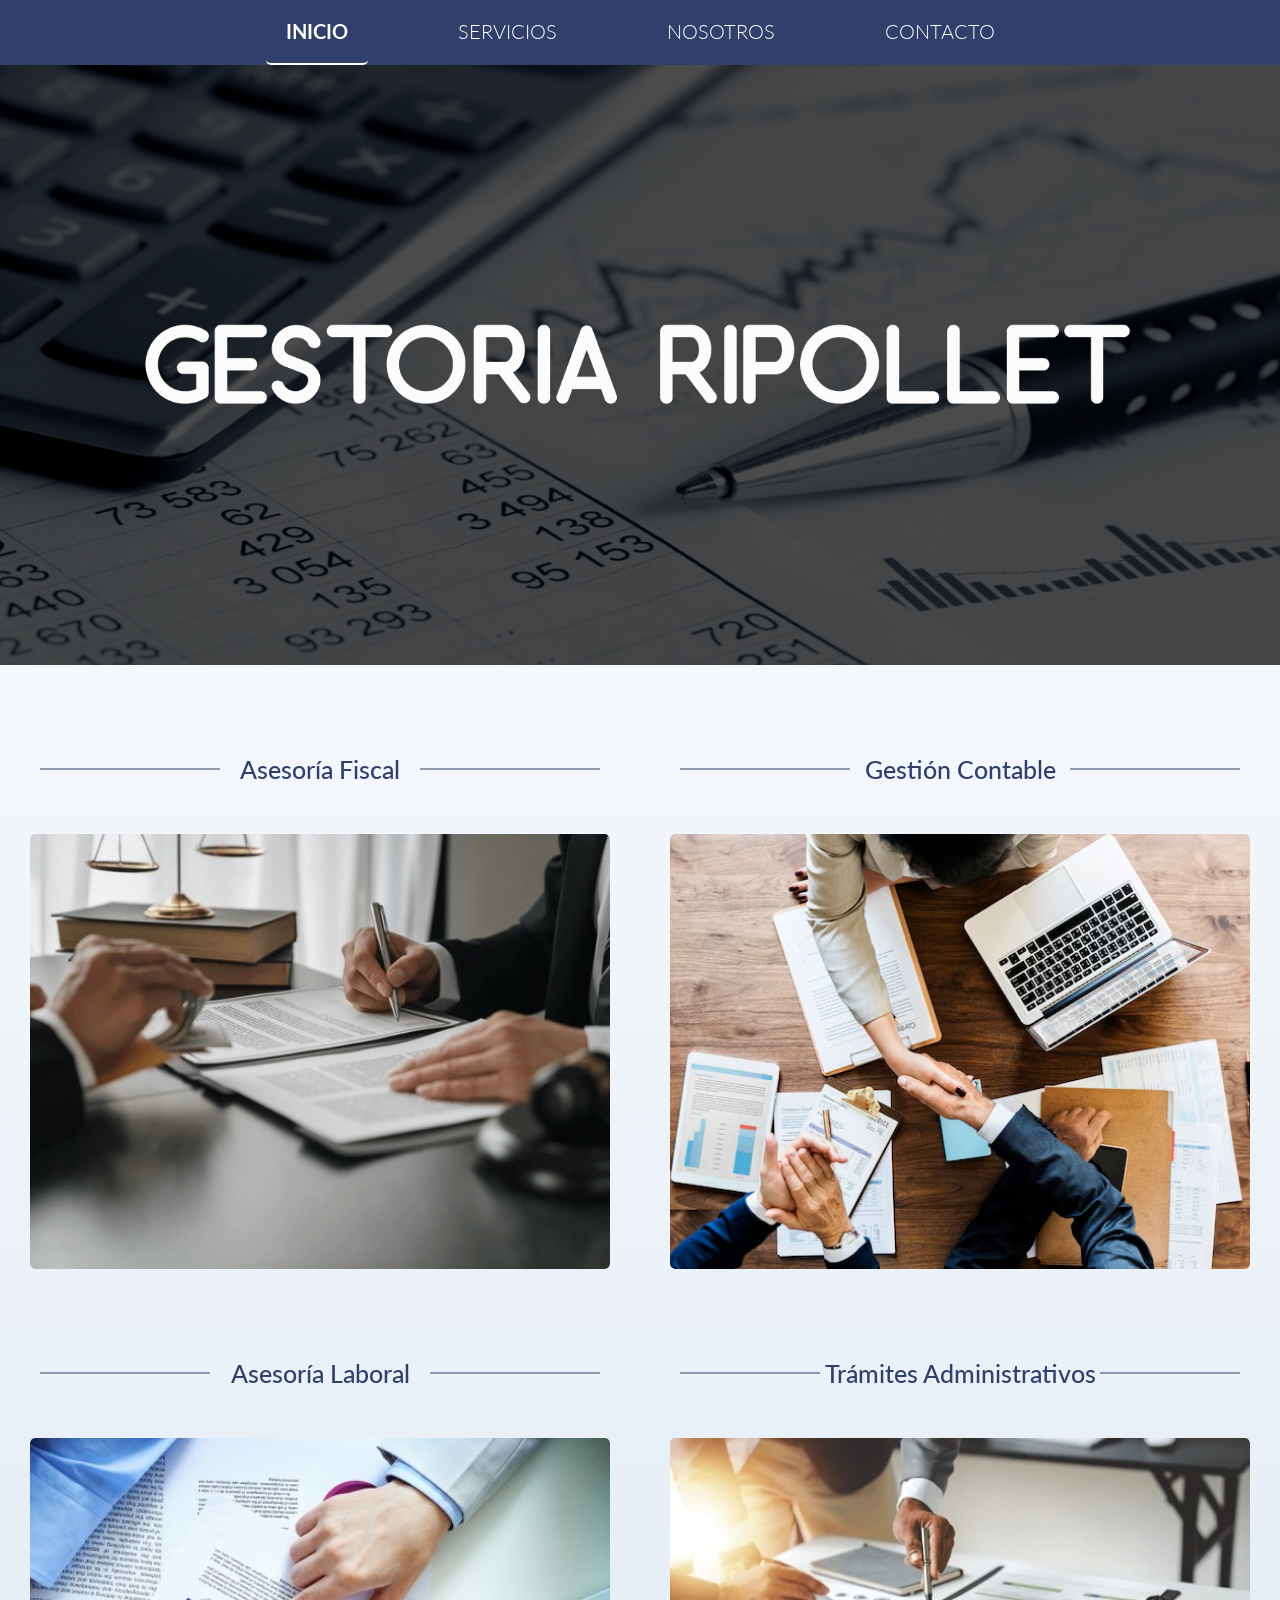
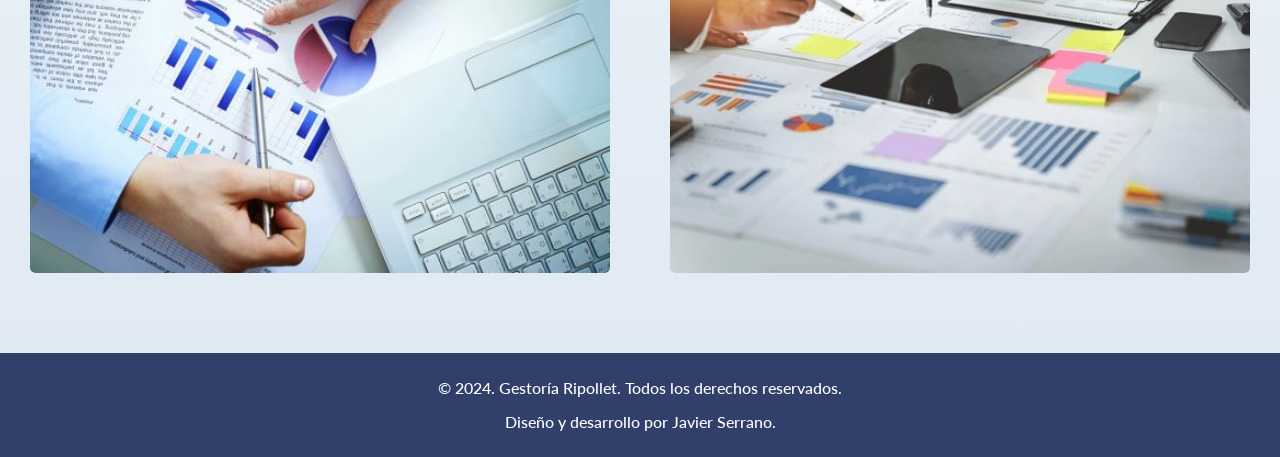
<file: index.html>
<!DOCTYPE html>
<html lang="en">
<head>
    <meta charset="UTF-8">
    <meta name="viewport" content="width=device-width, initial-scale=1.0">
    <title>Inicio</title>
    <link rel="preload" href="css/normalize.css" as="style">
    <link rel="stylesheet" href="css/normalize.css">
    <link rel="preconnect" href="https://fonts.googleapis.com">
    <link rel="preconnect" href="https://fonts.gstatic.com" crossorigin>
    <link href="https://fonts.googleapis.com/css2?family=Lato:ital,wght@0,100;0,300;0,400;0,700;0,900;1,100;1,300;1,400;1,700;1,900&display=swap" rel="stylesheet">
    <link rel="preload" href="css/styles.css" as="style">
    <link href="css/styles.css" rel="stylesheet">
</head>
<body>
    <div class="nav-bg">
        <nav class="navegacion-principal contenedor">
            <a href="index.html" class="activo">INICIO</a>
            <div class="menu-item" id="menu-item">
                <a  id="menu-toggle">SERVICIOS <span class="toggle-symbol">+</span></a>
                <ul class="submenu">
                    <li><a href="fiscal.html">Asesoría Fiscal</a></li>
                    <li><a href="contable.html">Gestión Contable</a></li>
                    <li><a href="laboral.html">Asesoría Laboral</a></li>
                    <li><a href="tramites.html">Trámites Administrativos</a></li>
                </ul>
            </div>
            <a href="nosotros.html">NOSOTROS</a>
            <a href="contacto.html">CONTACTO</a>
        </nav>
    </div>
    
    
    <section class="hero">
        <div class="contenido-hero">
            <img src="img/Gestoria2.png" alt="gestoria">
           
            
        </div> <!-- .contenido-hero --> 
    </section>
 
    <main class="contenedor-servicios">
        
           
        
            <section class="servicio">
                <h3>Asesoría Fiscal</h3>
                <a href="fiscal.html">
                    <div class="servicio__imagen">
                        <img src="img/contable.jpg" alt="imagen 1">
                        <div class="overlay">Ofrecemos asesoría en materia fiscal para que cumplas con tus obligaciones tributarias
                            de manera
                            eficiente.</div>
                    </div>
                </a>
            </section>
        </a>

        
            <section class="servicio">
                <h3 class="ancho2">Gestión Contable</h3>
                <a href="contable.html">
                    <div class="servicio__imagen">
                        <img src="img/fiscal.jpg" alt="imagen 2">
                        <div class="overlay">Gestionamos tu contabilidad para que puedas centrarte en hacer crecer tu negocio.</div>
                    </div> 
                </a>
            </section>
        </a>
        
            <section class="servicio">
                <h3 class="ancho3">Asesoría Laboral</h3>
                <a href="laboral.html">
                    <div class="servicio__imagen">
                        <img src="img/laboral.jpg" alt="imagen 3">
                        <div class="overlay">Te asesoramos en todo lo relacionado con la gestión de recursos humanos y cumplimiento de normativas
                        laborales.</div>
                    </div>
                </a>
       
            </section>
        </a>
            <section class="servicio">
                <h3 class="ancho4">Trámites Administrativos</h3>
                <a href="tramites.html">
                    <div class="servicio__imagen">
                        <img src="img/administrativo.jpg" alt="imagen 4">
                        <div class="overlay">Nos encargamos de tus trámites administrativos para que tú no tengas que preocuparte por nada.</div>
                    </div>
                </a>
                
            </section>
     
    </main>
    
    <footer class="footer">
        <p>&copy; 2024. Gestoría Ripollet. Todos los derechos reservados.</p>
        <p>Diseño y desarrollo por Javier Serrano.</p>
    </footer>

<script src="js/script.js"></script>

</body>
</html>
</file>
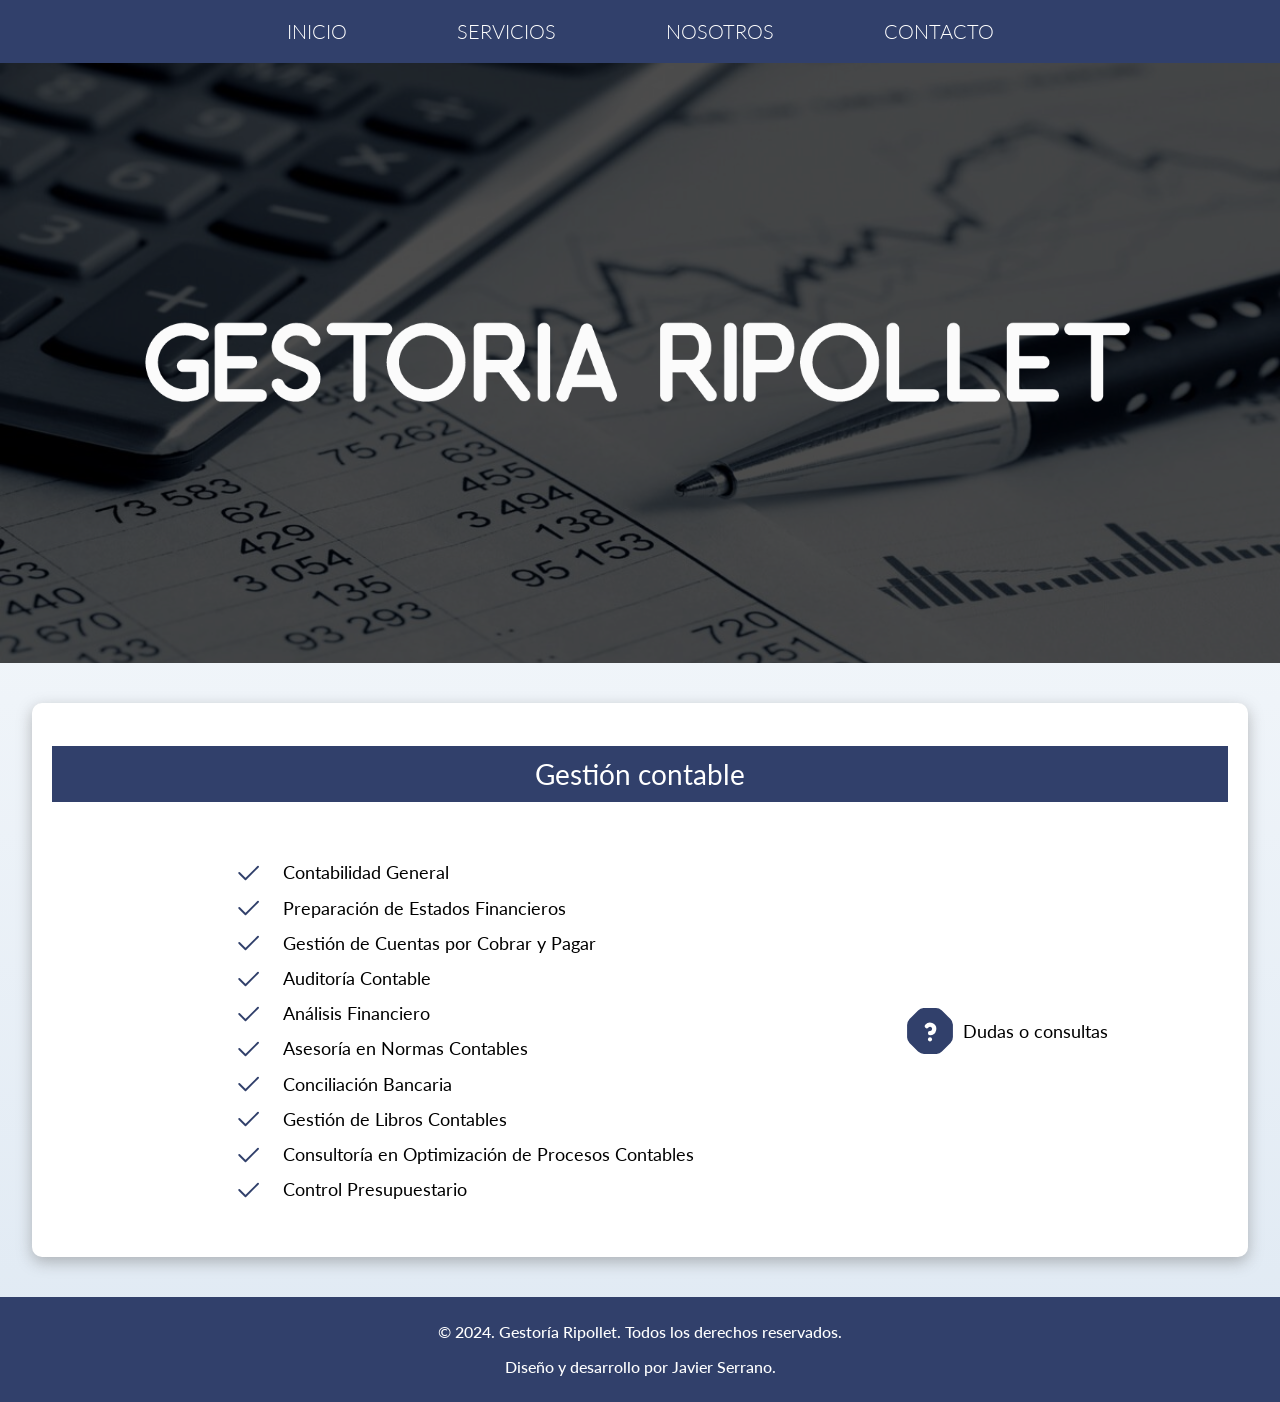
<file: contable.html>
<!DOCTYPE html>
<html lang="en">

<head>
    <meta charset="UTF-8">
    <meta name="viewport" content="width=device-width, initial-scale=1.0">
    <title>Gestión contable</title>
    <link rel="preload" href="css/normalize.css" as="style">
    <link rel="stylesheet" href="css/normalize.css">
    <link rel="preconnect" href="https://fonts.googleapis.com">
    <link rel="preconnect" href="https://fonts.gstatic.com" crossorigin>
    <link
        href="https://fonts.googleapis.com/css2?family=Lato:ital,wght@0,100;0,300;0,400;0,700;0,900;1,100;1,300;1,400;1,700;1,900&display=swap"
        rel="stylesheet">
    <link rel="preload" href="css/styles.css" as="style">
    <link href="css/styles.css" rel="stylesheet">
</head>

<body>

    <div class="nav-bg">
        <nav class="navegacion-principal contenedor">
            <a href="index.html">INICIO</a>
            <div class="menu-item" id="menu-item">
                <a id="menu-toggle">SERVICIOS <span class="toggle-symbol">+</span></a>
                <ul class="submenu">
                    <li><a href="fiscal.html">Asesoría Fiscal</a></li>
                    <li><a href="contable.html">Gestión Contable</a></li>
                    <li><a href="laboral.html">Asesoría Laboral</a></li>
                    <li><a href="tramites.html">Trámites Administrativos</a></li>
                </ul>
            </div>
            <a href="nosotros.html">NOSOTROS</a>
            <a href="contacto.html">CONTACTO</a>
        </nav>
    </div>

    <section class="hero">
        <div class="contenido-hero">
            <img src="img/Gestoria2.png" alt="gestoria">
        </div> <!-- .contenido-hero -->
    </section>
<main class="contenedor-fiscal sombra-fiscal">

    <h2 class="titulo">Gestión contable</h2>
    <div class="fiscal-servicios">
        <a><svg xmlns="http://www.w3.org/2000/svg" class="icon icon-tabler icon-tabler-check" width="44" height="44" viewBox="0 0 24 24" stroke-width="1.5" stroke="#31406b" fill="none" stroke-linecap="round" stroke-linejoin="round">
            <path stroke="none" d="M0 0h24v24H0z" fill="none"/>
            <path d="M5 12l5 5l10 -10" />
          </svg> Contabilidad General</a>
        <a><svg xmlns="http://www.w3.org/2000/svg" class="icon icon-tabler icon-tabler-check" width="44" height="44" viewBox="0 0 24 24" stroke-width="1.5" stroke="#31406b" fill="none" stroke-linecap="round" stroke-linejoin="round">
            <path stroke="none" d="M0 0h24v24H0z" fill="none"/>
            <path d="M5 12l5 5l10 -10" />
          </svg> Preparación de Estados Financieros</a>
        <a><svg xmlns="http://www.w3.org/2000/svg" class="icon icon-tabler icon-tabler-check" width="44" height="44" viewBox="0 0 24 24" stroke-width="1.5" stroke="#31406b" fill="none" stroke-linecap="round" stroke-linejoin="round">
            <path stroke="none" d="M0 0h24v24H0z" fill="none"/>
            <path d="M5 12l5 5l10 -10" />
          </svg> Gestión de Cuentas por Cobrar y Pagar</a>
        <a><svg xmlns="http://www.w3.org/2000/svg" class="icon icon-tabler icon-tabler-check" width="44" height="44" viewBox="0 0 24 24" stroke-width="1.5" stroke="#31406b" fill="none" stroke-linecap="round" stroke-linejoin="round">
            <path stroke="none" d="M0 0h24v24H0z" fill="none"/>
            <path d="M5 12l5 5l10 -10" />
          </svg>Auditoría Contable </a>
        <a><svg xmlns="http://www.w3.org/2000/svg" class="icon icon-tabler icon-tabler-check" width="44" height="44" viewBox="0 0 24 24" stroke-width="1.5" stroke="#31406b" fill="none" stroke-linecap="round" stroke-linejoin="round">
            <path stroke="none" d="M0 0h24v24H0z" fill="none"/>
            <path d="M5 12l5 5l10 -10" />
          </svg> Análisis Financiero</a>
        <a><svg xmlns="http://www.w3.org/2000/svg" class="icon icon-tabler icon-tabler-check" width="44" height="44" viewBox="0 0 24 24" stroke-width="1.5" stroke="#31406b" fill="none" stroke-linecap="round" stroke-linejoin="round">
            <path stroke="none" d="M0 0h24v24H0z" fill="none"/>
            <path d="M5 12l5 5l10 -10" />
          </svg>Asesoría en Normas Contables </a>
        <a><svg xmlns="http://www.w3.org/2000/svg" class="icon icon-tabler icon-tabler-check" width="44" height="44" viewBox="0 0 24 24" stroke-width="1.5" stroke="#31406b" fill="none" stroke-linecap="round" stroke-linejoin="round">
            <path stroke="none" d="M0 0h24v24H0z" fill="none"/>
            <path d="M5 12l5 5l10 -10" />
          </svg>Conciliación Bancaria </a>
        <a><svg xmlns="http://www.w3.org/2000/svg" class="icon icon-tabler icon-tabler-check" width="44" height="44" viewBox="0 0 24 24" stroke-width="1.5" stroke="#31406b" fill="none" stroke-linecap="round" stroke-linejoin="round">
            <path stroke="none" d="M0 0h24v24H0z" fill="none"/>
            <path d="M5 12l5 5l10 -10" />
          </svg>Gestión de Libros Contables </a>
        <a><svg xmlns="http://www.w3.org/2000/svg" class="icon icon-tabler icon-tabler-check" width="44" height="44" viewBox="0 0 24 24" stroke-width="1.5" stroke="#31406b" fill="none" stroke-linecap="round" stroke-linejoin="round">
            <path stroke="none" d="M0 0h24v24H0z" fill="none"/>
            <path d="M5 12l5 5l10 -10" />
          </svg>Consultoría en Optimización de Procesos Contables </a>
        <a><svg xmlns="http://www.w3.org/2000/svg" class="icon icon-tabler icon-tabler-check" width="44" height="44" viewBox="0 0 24 24" stroke-width="1.5" stroke="#31406b" fill="none" stroke-linecap="round" stroke-linejoin="round">
            <path stroke="none" d="M0 0h24v24H0z" fill="none"/>
            <path d="M5 12l5 5l10 -10" />
          </svg> Control Presupuestario</a>
    </div>
    <a href="contacto.html">
        <div class="fiscal-dudas">

            <svg xmlns="http://www.w3.org/2000/svg" class="icon icon-tabler icon-tabler-help-octagon-filled" width="40"
                height="40" viewBox="0 0 24 24" stroke-width="1.5" stroke="#00abfb" fill="none" stroke-linecap="round"
                stroke-linejoin="round">
                <path stroke="none" d="M0 0h24v24H0z" fill="none" />
                <path
                    d="M14.897 1a4 4 0 0 1 2.664 1.016l.165 .156l4.1 4.1a4 4 0 0 1 1.168 2.605l.006 .227v5.794a4 4 0 0 1 -1.016 2.664l-.156 .165l-4.1 4.1a4 4 0 0 1 -2.603 1.168l-.227 .006h-5.795a3.999 3.999 0 0 1 -2.664 -1.017l-.165 -.156l-4.1 -4.1a4 4 0 0 1 -1.168 -2.604l-.006 -.227v-5.794a4 4 0 0 1 1.016 -2.664l.156 -.165l4.1 -4.1a4 4 0 0 1 2.605 -1.168l.227 -.006h5.793zm-2.897 14a1 1 0 0 0 -.993 .883l-.007 .117l.007 .127a1 1 0 0 0 1.986 0l.007 -.117l-.007 -.127a1 1 0 0 0 -.993 -.883zm1.368 -6.673a2.98 2.98 0 0 0 -3.631 .728a1 1 0 0 0 1.44 1.383l.171 -.18a.98 .98 0 0 1 1.11 -.15a1 1 0 0 1 -.34 1.886l-.232 .012a1 1 0 0 0 .111 1.994a3 3 0 0 0 1.371 -5.673z"
                    stroke-width="0" fill="currentColor" />
            </svg>
            <span>Dudas o consultas</span>
    </a>
    </div>

</main>

    <footer class="footer">
        <p>&copy; 2024. Gestoría Ripollet. Todos los derechos reservados.</p>
        <p>Diseño y desarrollo por Javier Serrano.</p>
    </footer>

    <script src="js/script.js"></script>

</body>

</html>
</file>
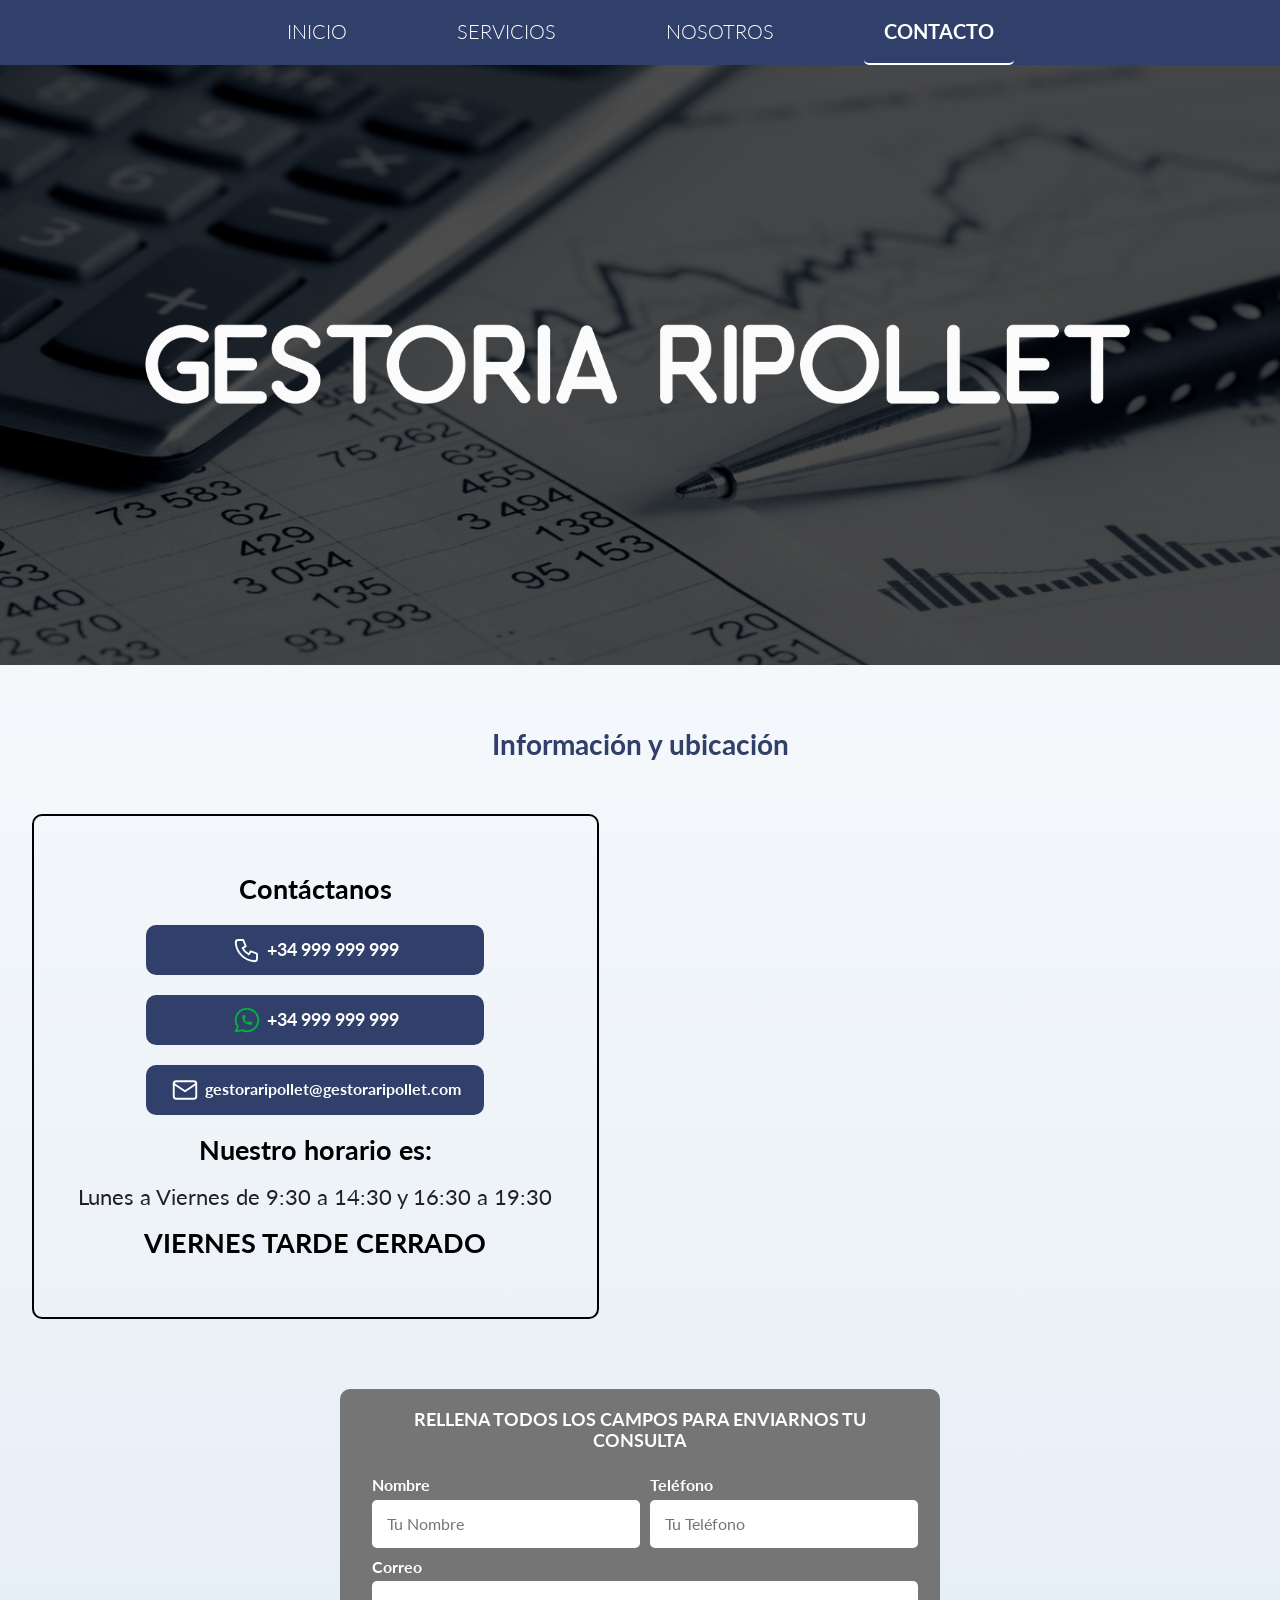
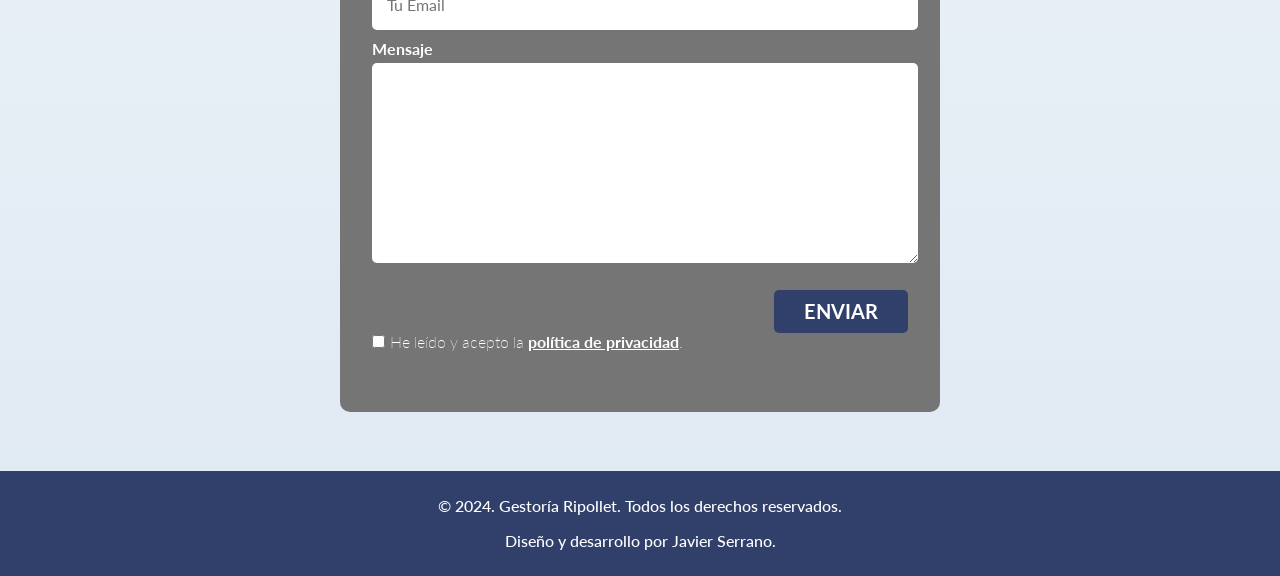
<file: contacto.html>
<!DOCTYPE html>
<html lang="en">

<head>
    <meta charset="UTF-8">
    <meta name="viewport" content="width=device-width, initial-scale=1.0">
    <title>Contacto</title>
    <link rel="preload" href="css/normalize.css" as="style">
    <link rel="stylesheet" href="css/normalize.css">
    <link rel="preconnect" href="https://fonts.googleapis.com">
    <link rel="preconnect" href="https://fonts.gstatic.com" crossorigin>
    <link
        href="https://fonts.googleapis.com/css2?family=Lato:ital,wght@0,100;0,300;0,400;0,700;0,900;1,100;1,300;1,400;1,700;1,900&display=swap"
        rel="stylesheet">
    <link rel="preload" href="css/styles.css" as="style">
    <link href="css/styles.css" rel="stylesheet">
</head>

<body>
    <div class="nav-bg">
        <nav class="navegacion-principal contenedor">
            <a href="index.html">INICIO</a>
            <div class="menu-item" id="menu-item">
                <a id="menu-toggle">SERVICIOS <span class="toggle-symbol">+</span></a>
                <ul class="submenu">
                    <li><a href="fiscal.html">Asesoría Fiscal</a></li>
                    <li><a href="contable.html">Gestión Contable</a></li>
                    <li><a href="laboral.html">Asesoría Laboral</a></li>
                    <li><a href="tramites.html">Trámites Administrativos</a></li>
                </ul>
            </div>
            <a href="nosotros.html">NOSOTROS</a>
            <a href="contacto.html" class="activo">CONTACTO</a>
        </nav>
    </div>

    <section class="hero">
        <div class="contenido-hero">
            <img src="img/Gestoria2.png" alt="gestoria">
        </div> <!-- .contenido-hero -->
    </section>

    <main>
        <div class="contacto">   
                <div class="horarios">
                    <h1>Contáctanos</h1>
                    <div class="telefono">
                        <svg xmlns="http://www.w3.org/2000/svg" class="icon icon-tabler icon-tabler-phone" width="44" height="44" viewBox="0 0 24 24" stroke-width="1.5" stroke="#ffffff" fill="none" stroke-linecap="round" stroke-linejoin="round">
                            <path stroke="none" d="M0 0h24v24H0z" fill="none"/>
                            <path d="M5 4h4l2 5l-2.5 1.5a11 11 0 0 0 5 5l1.5 -2.5l5 2v4a2 2 0 0 1 -2 2a16 16 0 0 1 -15 -15a2 2 0 0 1 2 -2" />
                          </svg>
                          <h3>+34 999 999 999</h3>
                    </div>
                    <div class="whatsapp">
                        <svg xmlns="http://www.w3.org/2000/svg" class="icon icon-tabler icon-tabler-brand-whatsapp" width="44" height="44" viewBox="0 0 24 24" stroke-width="1.5" stroke="#00b341" fill="none" stroke-linecap="round" stroke-linejoin="round">
                            <path stroke="none" d="M0 0h24v24H0z" fill="none"/>
                            <path d="M3 21l1.65 -3.8a9 9 0 1 1 3.4 2.9l-5.05 .9" />
                            <path d="M9 10a.5 .5 0 0 0 1 0v-1a.5 .5 0 0 0 -1 0v1a5 5 0 0 0 5 5h1a.5 .5 0 0 0 0 -1h-1a.5 .5 0 0 0 0 1" />
                          </svg>
                      <h3> +34 999 999 999 </h3>
                    </div>
                    <a href="mailto:gestoraripollet@gestoraripollet.com" class="mail-link">
                        <div class="mail">
                            <svg xmlns="http://www.w3.org/2000/svg" class="icon icon-tabler icon-tabler-mail" width="44" height="44"
                                viewBox="0 0 24 24" stroke-width="1.5" stroke="#ffffff" fill="none" stroke-linecap="round"
                                stroke-linejoin="round">
                                <path stroke="none" d="M0 0h24v24H0z" fill="none" />
                                <path d="M3 7a2 2 0 0 1 2 -2h14a2 2 0 0 1 2 2v10a2 2 0 0 1 -2 2h-14a2 2 0 0 1 -2 -2v-10z" />
                                <path d="M3 7l9 6l9 -6" />
                            </svg>
                            <h3>gestoraripollet@gestoraripollet.com</h3>
                        </div>
                    </a>
                        
                        <h1>Nuestro horario es:</h1>
                        <h2>Lunes a Viernes de 9:30 a 14:30 y 16:30 a 19:30</h2>
                        
                        
                         <h1>VIERNES TARDE CERRADO</h1> 
                </div> 
                <form class="formulario" action="enviar.php" method="POST">
                    <fieldset>
                        <legend>Rellena todos los campos para enviarnos tu consulta</legend>
                
                        <div class="contenedor-campos">
                            <div class="campo">
                                <label>Nombre</label>
                                <input class="input-text" type="text" name="nombre" placeholder="Tu Nombre" required>
                            </div>
                
                            <div class="campo">
                                <label>Teléfono</label>
                                <input class="input-text" type="tel" name="telefono" placeholder="Tu Teléfono" required>
                            </div>
                
                            <div class="campo">
                                <label>Correo</label>
                                <input class="input-text" type="email" name="email" placeholder="Tu Email" required>
                            </div>
                
                            <div class="campo">
                                <label>Mensaje</label>
                                <textarea class="input-text" name="mensaje" required></textarea>
                            </div>
                        </div>
                
                        <div class="alinear-derecha flex">
                            <input class="boton w-sm-100" type="submit" value="Enviar">
                        </div>
                        <div class="tamaño-politica">
                            <input type="checkbox" id="aceptoPolitica" name="aceptoPolitica" required>
                            <label class="politica" for="aceptoPolitica">
                                He leído y acepto la <a href="politica_privacidad.html" target="_blank" rel="noopener noreferrer">política de privacidad</a>.
                            </label>
                        </div>
                    </fieldset>
                </form>
                
                <div class="info"><h2> Información y ubicación</h2></div>
                <div class="ubicacion">
                    <iframe src="https://www.google.com/maps/embed?pb=!1m18!1m12!1m3!1d2987.867341995153!2d2.1536396765474715!3d41.50714948855728!2m3!1f0!2f0!3f0!3m2!1i1024!2i768!4f13.1!3m3!1m2!1s0x12a4bf1852894a69%3A0xbc5a6dbc0d3341c6!2sGestoria%20Ripollet!5e0!3m2!1ses!2ses!4v1723279384165!5m2!1ses!2ses" width="600" height="450" style="border:0;" allowfullscreen="" loading="lazy" referrerpolicy="no-referrer-when-downgrade"></iframe>
                </div>
    </main>

    <footer class="footer">
        <p>&copy; 2024. Gestoría Ripollet. Todos los derechos reservados.</p>
        <p>Diseño y desarrollo por Javier Serrano.</p>
    </footer>

<script src="js/script.js"></script>

</body>

</html>
</file>
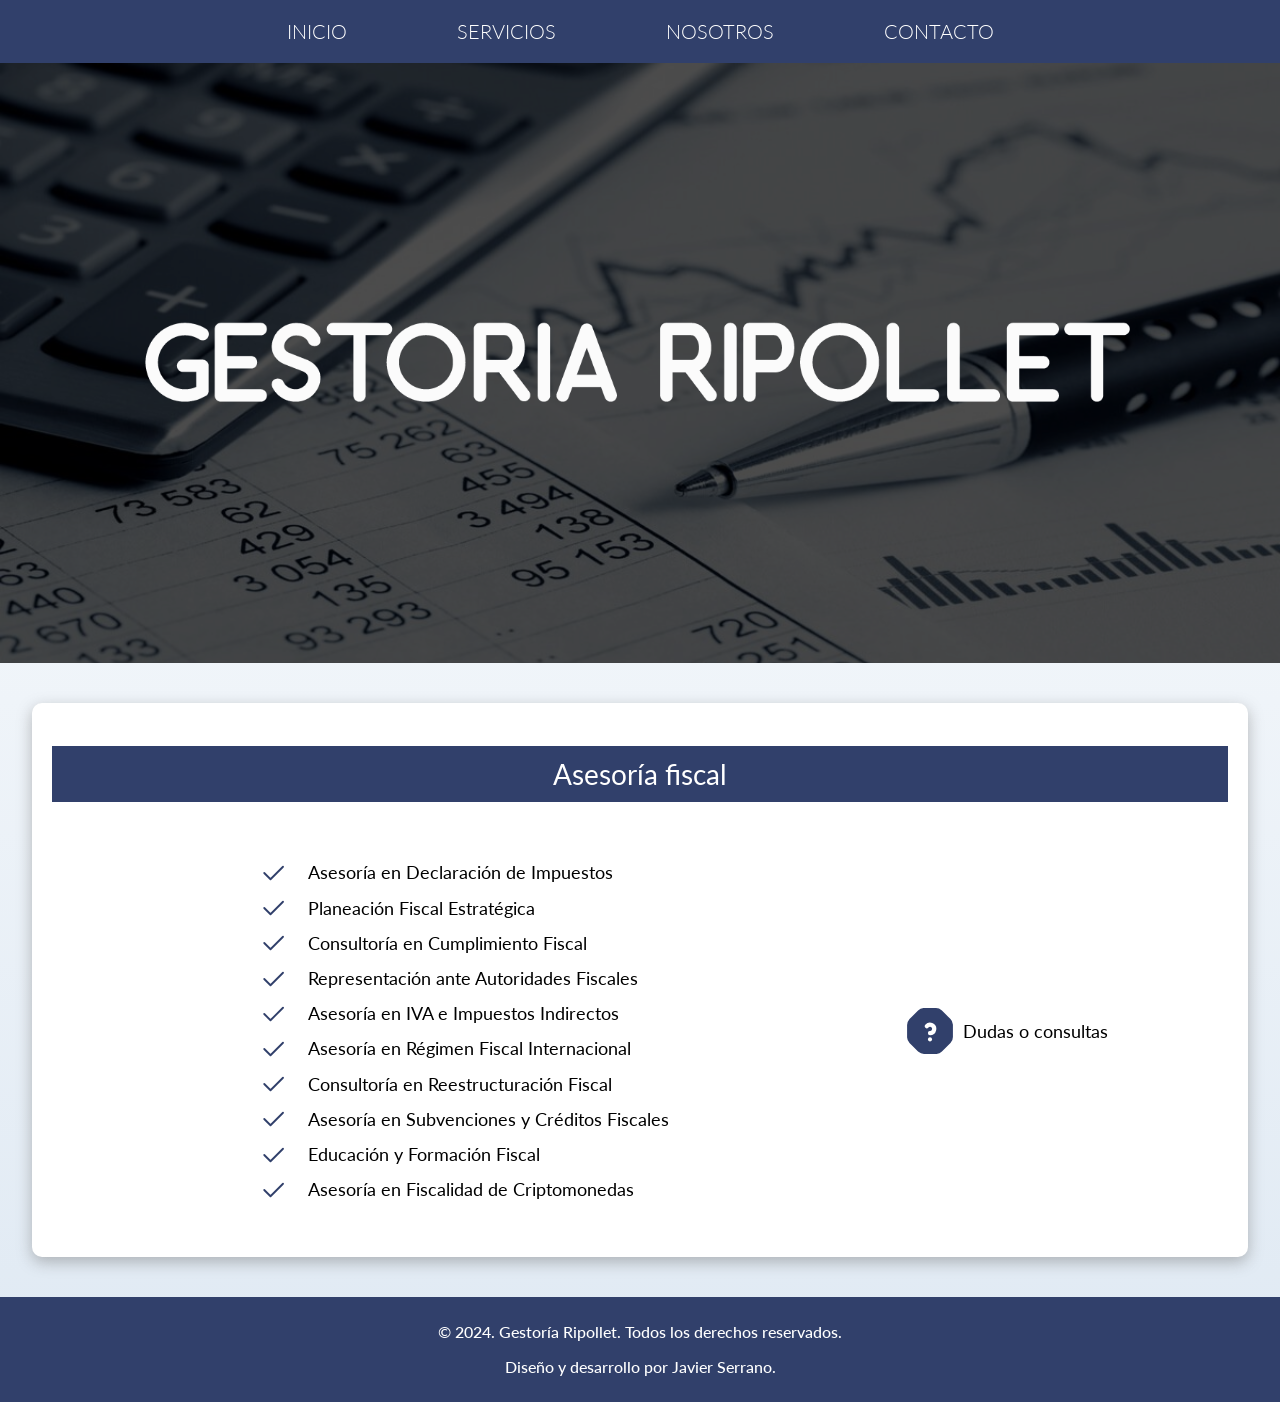
<file: fiscal.html>
<!DOCTYPE html>
<html lang="en">

<head>
    <meta charset="UTF-8">
    <meta name="viewport" content="width=device-width, initial-scale=1.0">
    <title>Asesoría fiscal</title>
    <link rel="preload" href="css/normalize.css" as="style">
    <link rel="stylesheet" href="css/normalize.css">
    <link rel="preconnect" href="https://fonts.googleapis.com">
    <link rel="preconnect" href="https://fonts.gstatic.com" crossorigin>
    <link
        href="https://fonts.googleapis.com/css2?family=Lato:ital,wght@0,100;0,300;0,400;0,700;0,900;1,100;1,300;1,400;1,700;1,900&display=swap"
        rel="stylesheet">
    <link rel="preload" href="css/styles.css" as="style">
    <link href="css/styles.css" rel="stylesheet">
</head>

<body>

    <div class="nav-bg">
        <nav class="navegacion-principal contenedor">
            <a href="index.html">INICIO</a>
            <div class="menu-item" id="menu-item">
                <a id="menu-toggle">SERVICIOS <span class="toggle-symbol">+</span></a>
                <ul class="submenu">
                    <li><a href="fiscal.html">Asesoría Fiscal</a></li>
                    <li><a href="contable.html">Gestión Contable</a></li>
                    <li><a href="laboral.html">Asesoría Laboral</a></li>
                    <li><a href="tramites.html">Trámites Administrativos</a></li>
                </ul>
            </div>
            <a href="nosotros.html">NOSOTROS</a>
            <a href="contacto.html">CONTACTO</a>
        </nav>
    </div>

    <section class="hero">
        <div class="contenido-hero">
            <img src="img/Gestoria2.png" alt="gestoria">
        </div> <!-- .contenido-hero -->
    </section>

    

    <main class="contenedor-fiscal sombra-fiscal">
       
        <h2 class="titulo"> Asesoría fiscal</h2>
        <div class="fiscal-servicios">
            <a><svg xmlns="http://www.w3.org/2000/svg" class="icon icon-tabler icon-tabler-check" width="44" height="44" viewBox="0 0 24 24" stroke-width="1.5" stroke="#31406b" fill="none" stroke-linecap="round" stroke-linejoin="round">
                <path stroke="none" d="M0 0h24v24H0z" fill="none"/>
                <path d="M5 12l5 5l10 -10" />
              </svg> Asesoría en Declaración de Impuestos</a>
            <a><svg xmlns="http://www.w3.org/2000/svg" class="icon icon-tabler icon-tabler-check" width="44" height="44" viewBox="0 0 24 24" stroke-width="1.5" stroke="#31406b" fill="none" stroke-linecap="round" stroke-linejoin="round">
                <path stroke="none" d="M0 0h24v24H0z" fill="none"/>
                <path d="M5 12l5 5l10 -10" />
              </svg> Planeación Fiscal Estratégica</a>
            <a><svg xmlns="http://www.w3.org/2000/svg" class="icon icon-tabler icon-tabler-check" width="44" height="44" viewBox="0 0 24 24" stroke-width="1.5" stroke="#31406b" fill="none" stroke-linecap="round" stroke-linejoin="round">
                <path stroke="none" d="M0 0h24v24H0z" fill="none"/>
                <path d="M5 12l5 5l10 -10" />
              </svg> Consultoría en Cumplimiento Fiscal</a>
            <a><svg xmlns="http://www.w3.org/2000/svg" class="icon icon-tabler icon-tabler-check" width="44" height="44" viewBox="0 0 24 24" stroke-width="1.5" stroke="#31406b" fill="none" stroke-linecap="round" stroke-linejoin="round">
                <path stroke="none" d="M0 0h24v24H0z" fill="none"/>
                <path d="M5 12l5 5l10 -10" />
              </svg> Representación ante Autoridades Fiscales</a>
            <a><svg xmlns="http://www.w3.org/2000/svg" class="icon icon-tabler icon-tabler-check" width="44" height="44" viewBox="0 0 24 24" stroke-width="1.5" stroke="#31406b" fill="none" stroke-linecap="round" stroke-linejoin="round">
                <path stroke="none" d="M0 0h24v24H0z" fill="none"/>
                <path d="M5 12l5 5l10 -10" />
              </svg> Asesoría en IVA e Impuestos Indirectos</a>
            <a><svg xmlns="http://www.w3.org/2000/svg" class="icon icon-tabler icon-tabler-check" width="44" height="44" viewBox="0 0 24 24" stroke-width="1.5" stroke="#31406b" fill="none" stroke-linecap="round" stroke-linejoin="round">
                <path stroke="none" d="M0 0h24v24H0z" fill="none"/>
                <path d="M5 12l5 5l10 -10" />
              </svg> Asesoría en Régimen Fiscal Internacional</a>
            <a><svg xmlns="http://www.w3.org/2000/svg" class="icon icon-tabler icon-tabler-check" width="44" height="44" viewBox="0 0 24 24" stroke-width="1.5" stroke="#31406b" fill="none" stroke-linecap="round" stroke-linejoin="round">
                <path stroke="none" d="M0 0h24v24H0z" fill="none"/>
                <path d="M5 12l5 5l10 -10" />
              </svg> Consultoría en Reestructuración Fiscal</a>
            <a><svg xmlns="http://www.w3.org/2000/svg" class="icon icon-tabler icon-tabler-check" width="44" height="44" viewBox="0 0 24 24" stroke-width="1.5" stroke="#31406b" fill="none" stroke-linecap="round" stroke-linejoin="round">
                <path stroke="none" d="M0 0h24v24H0z" fill="none"/>
                <path d="M5 12l5 5l10 -10" />
              </svg> Asesoría en Subvenciones y Créditos Fiscales</a>
            <a><svg xmlns="http://www.w3.org/2000/svg" class="icon icon-tabler icon-tabler-check" width="44" height="44" viewBox="0 0 24 24" stroke-width="1.5" stroke="#31406b" fill="none" stroke-linecap="round" stroke-linejoin="round">
                <path stroke="none" d="M0 0h24v24H0z" fill="none"/>
                <path d="M5 12l5 5l10 -10" />
              </svg> Educación y Formación Fiscal</a>
            <a><svg xmlns="http://www.w3.org/2000/svg" class="icon icon-tabler icon-tabler-check" width="44" height="44" viewBox="0 0 24 24" stroke-width="1.5" stroke="#31406b" fill="none" stroke-linecap="round" stroke-linejoin="round">
                <path stroke="none" d="M0 0h24v24H0z" fill="none"/>
                <path d="M5 12l5 5l10 -10" />
              </svg> Asesoría en Fiscalidad de Criptomonedas</a>
        </div>
        <a href="contacto.html">
        <div  class="fiscal-dudas">
            
                <svg xmlns="http://www.w3.org/2000/svg" class="icon icon-tabler icon-tabler-help-octagon-filled" width="40"
                    height="40" viewBox="0 0 24 24" stroke-width="1.5" stroke="#00abfb" fill="none" stroke-linecap="round"
                    stroke-linejoin="round">
                    <path stroke="none" d="M0 0h24v24H0z" fill="none" />
                    <path
                        d="M14.897 1a4 4 0 0 1 2.664 1.016l.165 .156l4.1 4.1a4 4 0 0 1 1.168 2.605l.006 .227v5.794a4 4 0 0 1 -1.016 2.664l-.156 .165l-4.1 4.1a4 4 0 0 1 -2.603 1.168l-.227 .006h-5.795a3.999 3.999 0 0 1 -2.664 -1.017l-.165 -.156l-4.1 -4.1a4 4 0 0 1 -1.168 -2.604l-.006 -.227v-5.794a4 4 0 0 1 1.016 -2.664l.156 -.165l4.1 -4.1a4 4 0 0 1 2.605 -1.168l.227 -.006h5.793zm-2.897 14a1 1 0 0 0 -.993 .883l-.007 .117l.007 .127a1 1 0 0 0 1.986 0l.007 -.117l-.007 -.127a1 1 0 0 0 -.993 -.883zm1.368 -6.673a2.98 2.98 0 0 0 -3.631 .728a1 1 0 0 0 1.44 1.383l.171 -.18a.98 .98 0 0 1 1.11 -.15a1 1 0 0 1 -.34 1.886l-.232 .012a1 1 0 0 0 .111 1.994a3 3 0 0 0 1.371 -5.673z"
                        stroke-width="0" fill="currentColor" />
                </svg>
                <span>Dudas o consultas</span>
            </a>
        </div>
     
    </main>
    

    <footer class="footer">
        <p>&copy; 2024. Gestoría Ripollet. Todos los derechos reservados.</p>
        <p>Diseño y desarrollo por Javier Serrano.</p>
    </footer>
    <script src="js/script.js"></script>


</body>

</html>
</file>
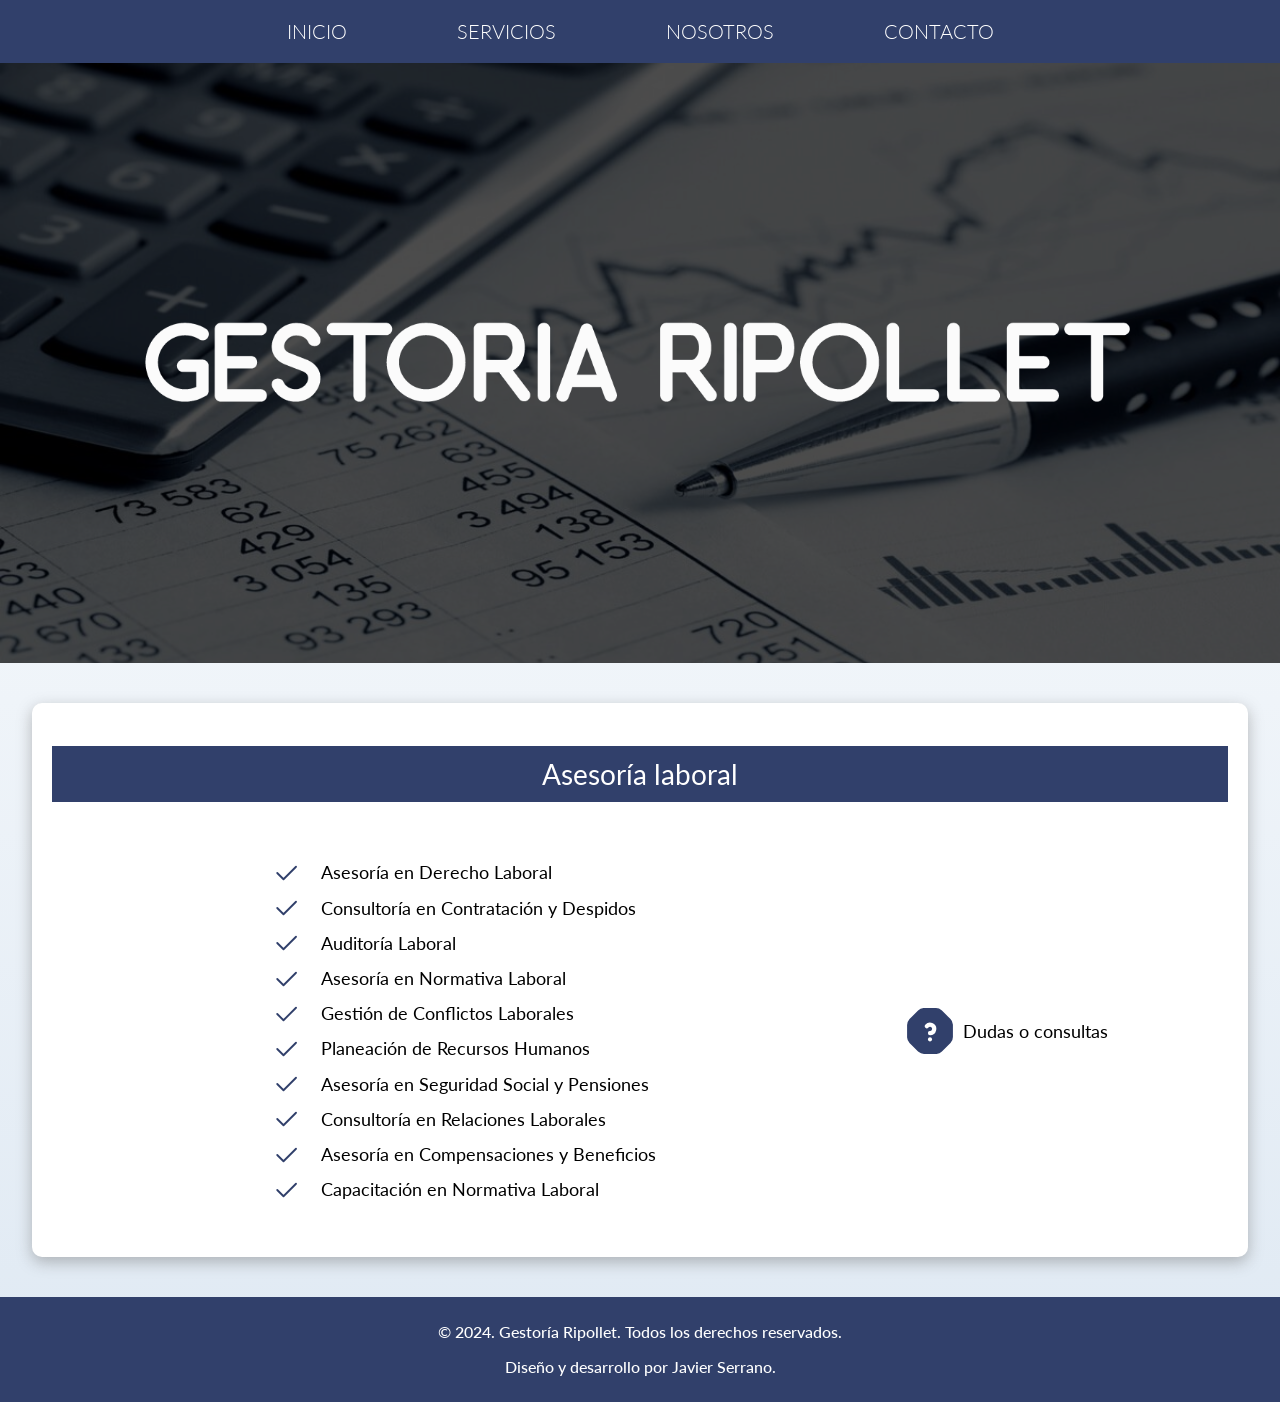
<file: laboral.html>
<!DOCTYPE html>
<html lang="en">

<head>
    <meta charset="UTF-8">
    <meta name="viewport" content="width=device-width, initial-scale=1.0">
    <title>Asesoría laboral</title>
    <link rel="preload" href="css/normalize.css" as="style">
    <link rel="stylesheet" href="css/normalize.css">
    <link rel="preconnect" href="https://fonts.googleapis.com">
    <link rel="preconnect" href="https://fonts.gstatic.com" crossorigin>
    <link
        href="https://fonts.googleapis.com/css2?family=Lato:ital,wght@0,100;0,300;0,400;0,700;0,900;1,100;1,300;1,400;1,700;1,900&display=swap"
        rel="stylesheet">
    <link rel="preload" href="css/styles.css" as="style">
    <link href="css/styles.css" rel="stylesheet">
</head>

<body>

    <div class="nav-bg">
        <nav class="navegacion-principal contenedor">
            <a href="index.html">INICIO</a>
            <div class="menu-item" id="menu-item">
                <a id="menu-toggle">SERVICIOS <span class="toggle-symbol">+</span></a>
                <ul class="submenu">
                    <li><a href="fiscal.html">Asesoría Fiscal</a></li>
                    <li><a href="contable.html">Gestión Contable</a></li>
                    <li><a href="laboral.html">Asesoría Laboral</a></li>
                    <li><a href="tramites.html">Trámites Administrativos</a></li>
                </ul>
            </div>
            <a href="nosotros.html">NOSOTROS</a>
            <a href="contacto.html">CONTACTO</a>
        </nav>
    </div>

    <section class="hero">
        <div class="contenido-hero">
            <img src="img/Gestoria2.png" alt="gestoria">
        </div> <!-- .contenido-hero -->
    </section>
<main class="contenedor-fiscal sombra-fiscal">

    <h2 class="titulo">Asesoría laboral</h2>
    <div class="fiscal-servicios">
        <a><svg xmlns="http://www.w3.org/2000/svg" class="icon icon-tabler icon-tabler-check" width="44" height="44" viewBox="0 0 24 24" stroke-width="1.5" stroke="#31406b" fill="none" stroke-linecap="round" stroke-linejoin="round">
            <path stroke="none" d="M0 0h24v24H0z" fill="none"/>
            <path d="M5 12l5 5l10 -10" />
          </svg> Asesoría en Derecho Laboral</a>
        <a><svg xmlns="http://www.w3.org/2000/svg" class="icon icon-tabler icon-tabler-check" width="44" height="44" viewBox="0 0 24 24" stroke-width="1.5" stroke="#31406b" fill="none" stroke-linecap="round" stroke-linejoin="round">
            <path stroke="none" d="M0 0h24v24H0z" fill="none"/>
            <path d="M5 12l5 5l10 -10" />
          </svg>Consultoría en Contratación y Despidos</a>
        <a><svg xmlns="http://www.w3.org/2000/svg" class="icon icon-tabler icon-tabler-check" width="44" height="44" viewBox="0 0 24 24" stroke-width="1.5" stroke="#31406b" fill="none" stroke-linecap="round" stroke-linejoin="round">
            <path stroke="none" d="M0 0h24v24H0z" fill="none"/>
            <path d="M5 12l5 5l10 -10" />
          </svg> Auditoría Laboral </a>
        <a><svg xmlns="http://www.w3.org/2000/svg" class="icon icon-tabler icon-tabler-check" width="44" height="44" viewBox="0 0 24 24" stroke-width="1.5" stroke="#31406b" fill="none" stroke-linecap="round" stroke-linejoin="round">
            <path stroke="none" d="M0 0h24v24H0z" fill="none"/>
            <path d="M5 12l5 5l10 -10" />
          </svg>Asesoría en Normativa Laboral</a>
        <a><svg xmlns="http://www.w3.org/2000/svg" class="icon icon-tabler icon-tabler-check" width="44" height="44" viewBox="0 0 24 24" stroke-width="1.5" stroke="#31406b" fill="none" stroke-linecap="round" stroke-linejoin="round">
            <path stroke="none" d="M0 0h24v24H0z" fill="none"/>
            <path d="M5 12l5 5l10 -10" />
          </svg>Gestión de Conflictos Laborales</a>
        <a><svg xmlns="http://www.w3.org/2000/svg" class="icon icon-tabler icon-tabler-check" width="44" height="44" viewBox="0 0 24 24" stroke-width="1.5" stroke="#31406b" fill="none" stroke-linecap="round" stroke-linejoin="round">
            <path stroke="none" d="M0 0h24v24H0z" fill="none"/>
            <path d="M5 12l5 5l10 -10" />
          </svg>Planeación de Recursos Humanos</a>
        <a><svg xmlns="http://www.w3.org/2000/svg" class="icon icon-tabler icon-tabler-check" width="44" height="44" viewBox="0 0 24 24" stroke-width="1.5" stroke="#31406b" fill="none" stroke-linecap="round" stroke-linejoin="round">
            <path stroke="none" d="M0 0h24v24H0z" fill="none"/>
            <path d="M5 12l5 5l10 -10" />
          </svg>Asesoría en Seguridad Social y Pensiones </a>
        <a><svg xmlns="http://www.w3.org/2000/svg" class="icon icon-tabler icon-tabler-check" width="44" height="44" viewBox="0 0 24 24" stroke-width="1.5" stroke="#31406b" fill="none" stroke-linecap="round" stroke-linejoin="round">
            <path stroke="none" d="M0 0h24v24H0z" fill="none"/>
            <path d="M5 12l5 5l10 -10" />
          </svg>Consultoría en Relaciones Laborales</a>
        <a><svg xmlns="http://www.w3.org/2000/svg" class="icon icon-tabler icon-tabler-check" width="44" height="44" viewBox="0 0 24 24" stroke-width="1.5" stroke="#31406b" fill="none" stroke-linecap="round" stroke-linejoin="round">
            <path stroke="none" d="M0 0h24v24H0z" fill="none"/>
            <path d="M5 12l5 5l10 -10" />
          </svg>Asesoría en Compensaciones y Beneficios</a>
        <a><svg xmlns="http://www.w3.org/2000/svg" class="icon icon-tabler icon-tabler-check" width="44" height="44" viewBox="0 0 24 24" stroke-width="1.5" stroke="#31406b" fill="none" stroke-linecap="round" stroke-linejoin="round">
            <path stroke="none" d="M0 0h24v24H0z" fill="none"/>
            <path d="M5 12l5 5l10 -10" />
          </svg>Capacitación en Normativa Laboral</a>
    </div>
  
    <a href="contacto.html">
        <div class="fiscal-dudas">

            <svg xmlns="http://www.w3.org/2000/svg" class="icon icon-tabler icon-tabler-help-octagon-filled" width="40"
                height="40" viewBox="0 0 24 24" stroke-width="1.5" stroke="#00abfb" fill="none" stroke-linecap="round"
                stroke-linejoin="round">
                <path stroke="none" d="M0 0h24v24H0z" fill="none" />
                <path
                    d="M14.897 1a4 4 0 0 1 2.664 1.016l.165 .156l4.1 4.1a4 4 0 0 1 1.168 2.605l.006 .227v5.794a4 4 0 0 1 -1.016 2.664l-.156 .165l-4.1 4.1a4 4 0 0 1 -2.603 1.168l-.227 .006h-5.795a3.999 3.999 0 0 1 -2.664 -1.017l-.165 -.156l-4.1 -4.1a4 4 0 0 1 -1.168 -2.604l-.006 -.227v-5.794a4 4 0 0 1 1.016 -2.664l.156 -.165l4.1 -4.1a4 4 0 0 1 2.605 -1.168l.227 -.006h5.793zm-2.897 14a1 1 0 0 0 -.993 .883l-.007 .117l.007 .127a1 1 0 0 0 1.986 0l.007 -.117l-.007 -.127a1 1 0 0 0 -.993 -.883zm1.368 -6.673a2.98 2.98 0 0 0 -3.631 .728a1 1 0 0 0 1.44 1.383l.171 -.18a.98 .98 0 0 1 1.11 -.15a1 1 0 0 1 -.34 1.886l-.232 .012a1 1 0 0 0 .111 1.994a3 3 0 0 0 1.371 -5.673z"
                    stroke-width="0" fill="currentColor" />
            </svg>
            <span>Dudas o consultas</span>
    </a>
    </div>

</main>

    <footer class="footer">
        <p>&copy; 2024. Gestoría Ripollet. Todos los derechos reservados.</p>
        <p>Diseño y desarrollo por Javier Serrano.</p>
    </footer>

    <script src="js/script.js"></script>

</body>

</html>
</file>
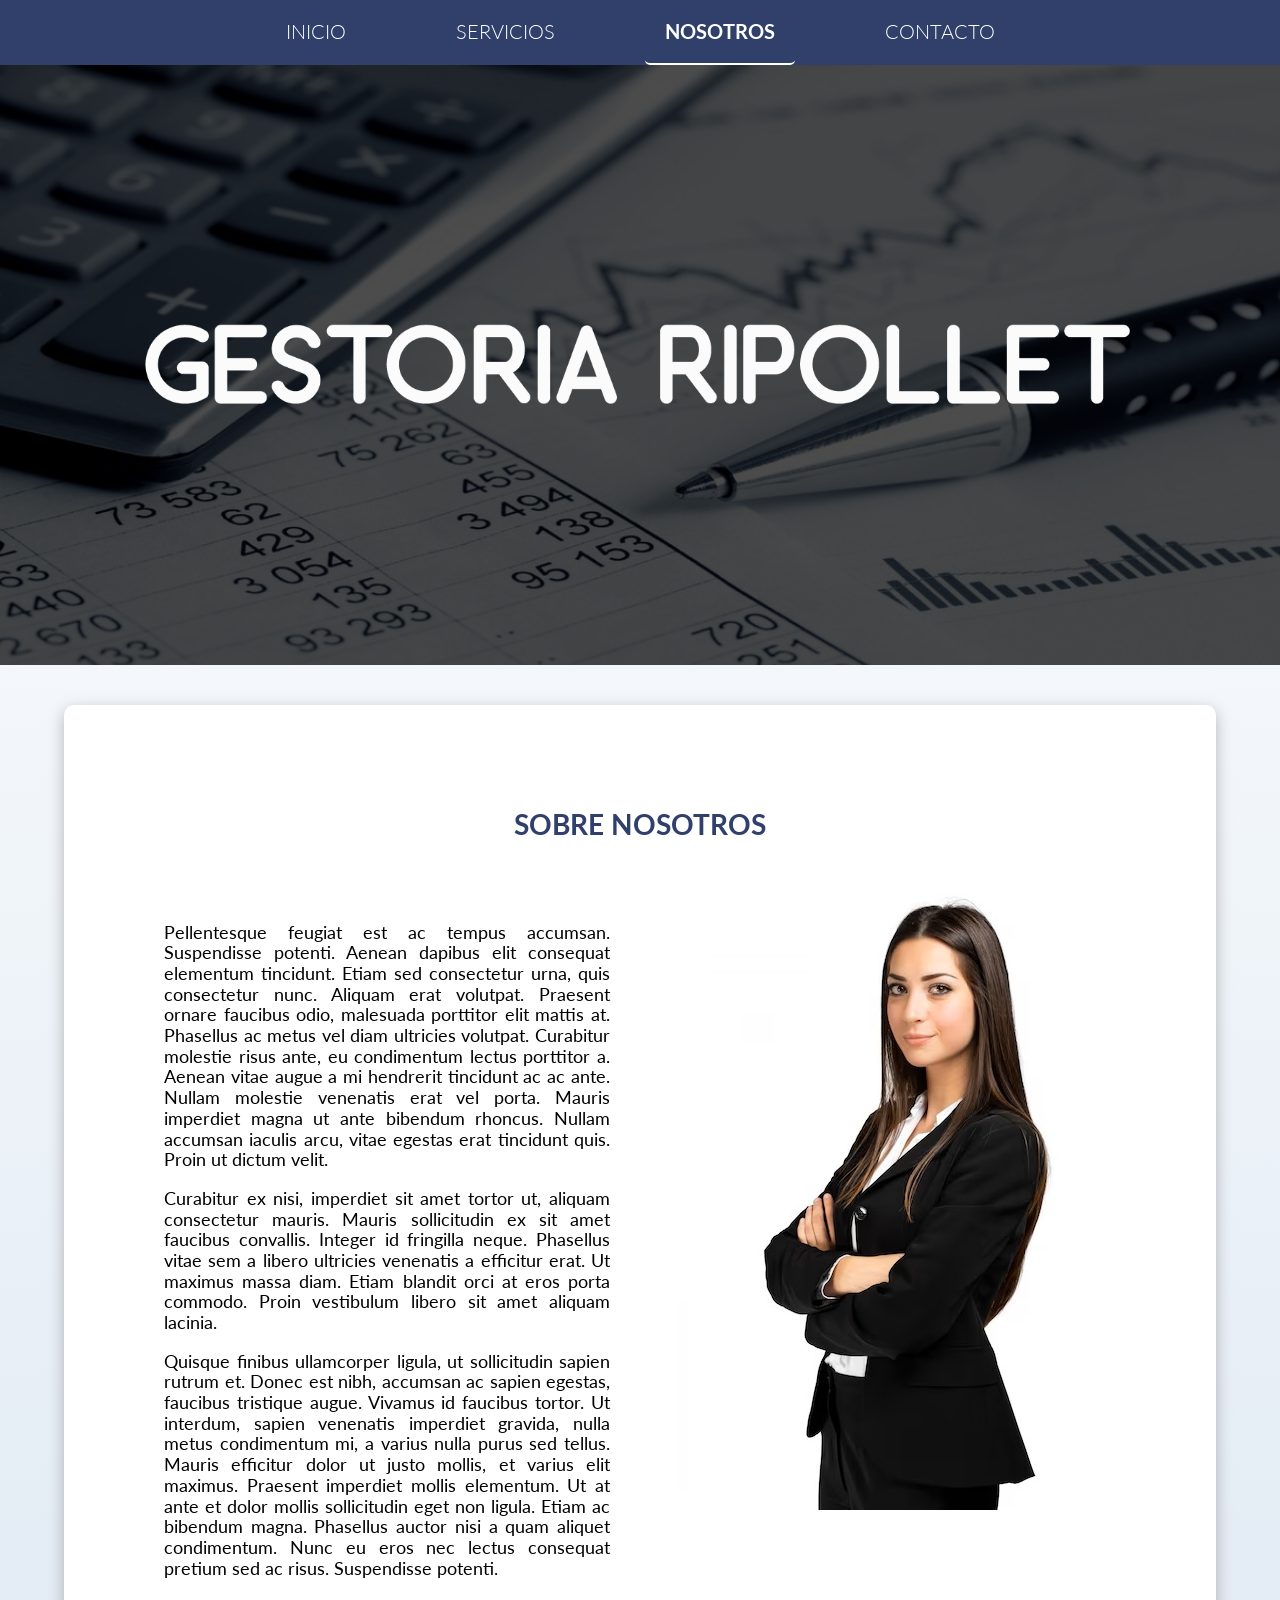
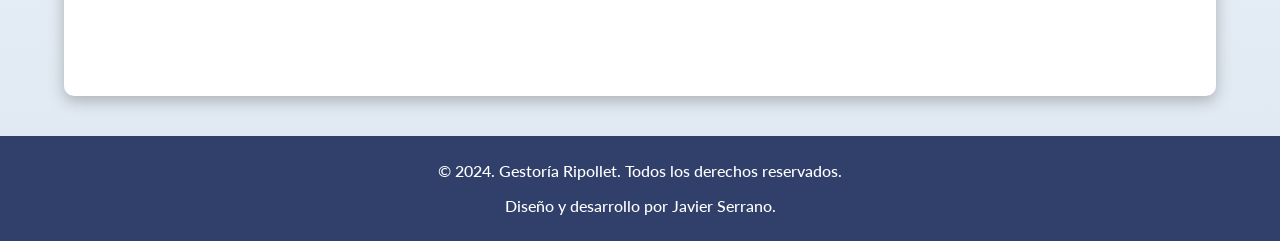
<file: nosotros.html>
<!DOCTYPE html>
<html lang="en">

<head>
    <meta charset="UTF-8">
    <meta name="viewport" content="width=device-width, initial-scale=1.0">
    <title>Sobre nosotros</title>
    <link rel="preload" href="css/normalize.css" as="style">
    <link rel="stylesheet" href="css/normalize.css">
    <link rel="preconnect" href="https://fonts.googleapis.com">
    <link rel="preconnect" href="https://fonts.gstatic.com" crossorigin>
    <link
        href="https://fonts.googleapis.com/css2?family=Lato:ital,wght@0,100;0,300;0,400;0,700;0,900;1,100;1,300;1,400;1,700;1,900&display=swap"
        rel="stylesheet">
    <link rel="preload" href="css/styles.css" as="style">
    <link href="css/styles.css" rel="stylesheet">
</head>

<body>

    <div class="nav-bg">
        <nav class="navegacion-principal contenedor">
            <a href="index.html">INICIO</a>
            <div class="menu-item" id="menu-item">
                <a id="menu-toggle">SERVICIOS <span class="toggle-symbol">+</span></a>
                <ul class="submenu">
                    <li><a href="fiscal.html">Asesoría Fiscal</a></li>
                    <li><a href="contable.html">Gestión Contable</a></li>
                    <li><a href="laboral.html">Asesoría Laboral</a></li>
                    <li><a href="tramites.html">Trámites Administrativos</a></li>
                </ul>
            </div>
            <a href="nosotros.html" class="activo">NOSOTROS</a>
            <a href="contacto.html">CONTACTO</a>
        </nav>
    </div>

    <section class="hero">
        <div class="contenido-hero">
            <img src="img/Gestoria2.png" alt="gestoria">
        </div> <!-- .contenido-hero -->
    </section>

    

    <main class="contenedor-nosotros sombra-nosotros">

                <h2 class="titulo">SOBRE NOSOTROS</h2>
                 
                <div class="nosotros__contenido">
                    <p> Pellentesque feugiat est ac tempus accumsan. Suspendisse potenti. Aenean dapibus elit consequat elementum tincidunt.
                    Etiam sed consectetur urna, quis consectetur nunc. Aliquam erat volutpat. Praesent ornare faucibus odio, malesuada
                    porttitor elit mattis at. Phasellus ac metus vel diam ultricies volutpat. Curabitur molestie risus ante, eu condimentum
                    lectus porttitor a. Aenean vitae augue a mi hendrerit tincidunt ac ac ante. Nullam molestie venenatis erat vel porta.
                    Mauris imperdiet magna ut ante bibendum rhoncus. Nullam accumsan iaculis arcu, vitae egestas erat tincidunt quis.
                    Proin ut dictum velit.</p>
                    <p>Curabitur ex nisi, imperdiet sit amet tortor ut, aliquam consectetur mauris. Mauris sollicitudin
                    ex sit amet faucibus convallis. Integer id fringilla neque. Phasellus vitae sem a libero ultricies venenatis a efficitur
                    erat. Ut maximus massa diam. Etiam blandit orci at eros porta commodo. Proin vestibulum libero sit amet aliquam lacinia.
                    </p>
                    <p>
                    Quisque finibus ullamcorper ligula, ut sollicitudin sapien rutrum et. Donec est nibh, accumsan ac sapien egestas,
                    faucibus tristique augue. Vivamus id faucibus tortor. Ut interdum, sapien venenatis imperdiet gravida, nulla metus
                    condimentum mi, a varius nulla purus sed tellus. Mauris efficitur dolor ut justo mollis, et varius elit maximus.
                    Praesent imperdiet mollis elementum. Ut at ante et dolor mollis sollicitudin eget non ligula. Etiam ac bibendum magna.
                    Phasellus auctor nisi a quam aliquet condimentum. Nunc eu eros nec lectus consequat pretium sed ac risus. Suspendisse
                    potenti.
                    </p>
                    
                 </div>   
                <img class="nosotros__imagen" src="img/mujer.jpg" alt="mujer">
    
                
        

    </main>

    <footer class="footer">
        <p>&copy; 2024. Gestoría Ripollet. Todos los derechos reservados.</p>
        <p>Diseño y desarrollo por Javier Serrano.</p>
    </footer>


<script src="js/script.js"></script>
</body>

</html>
</file>
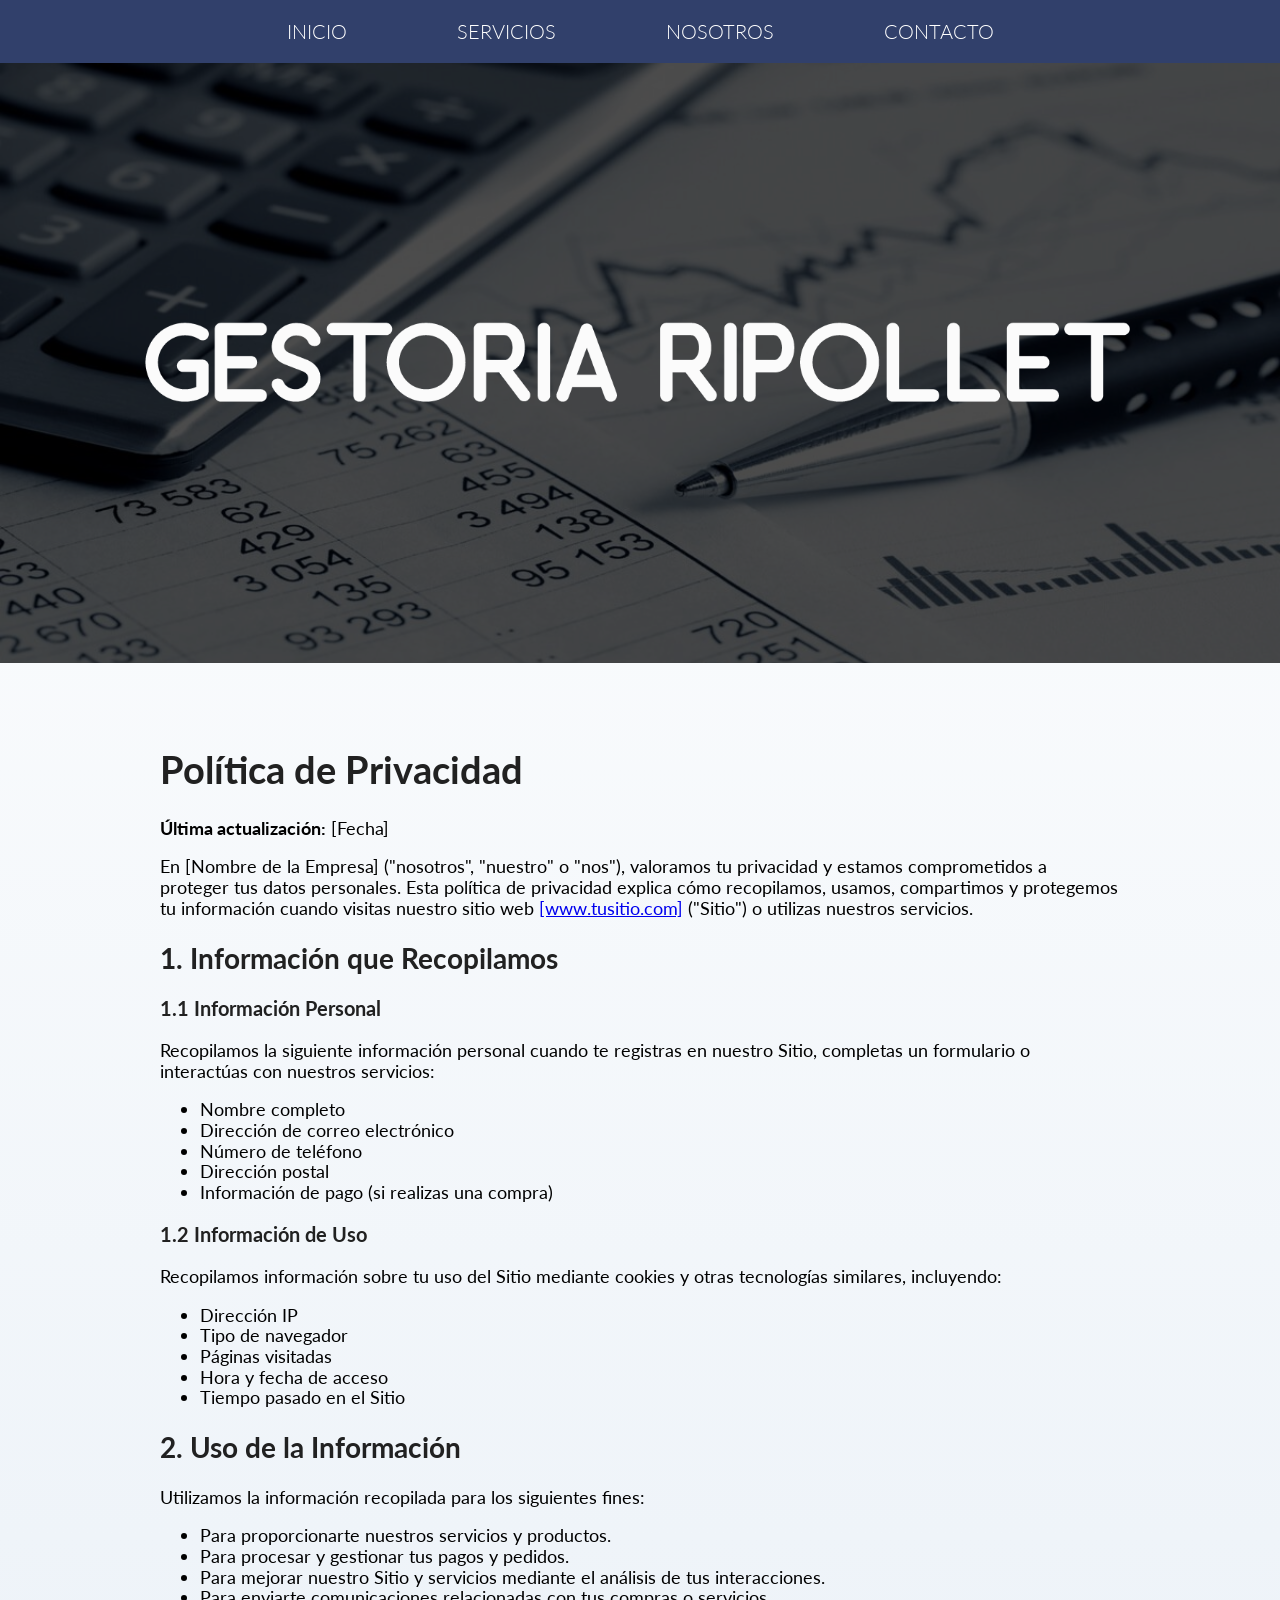
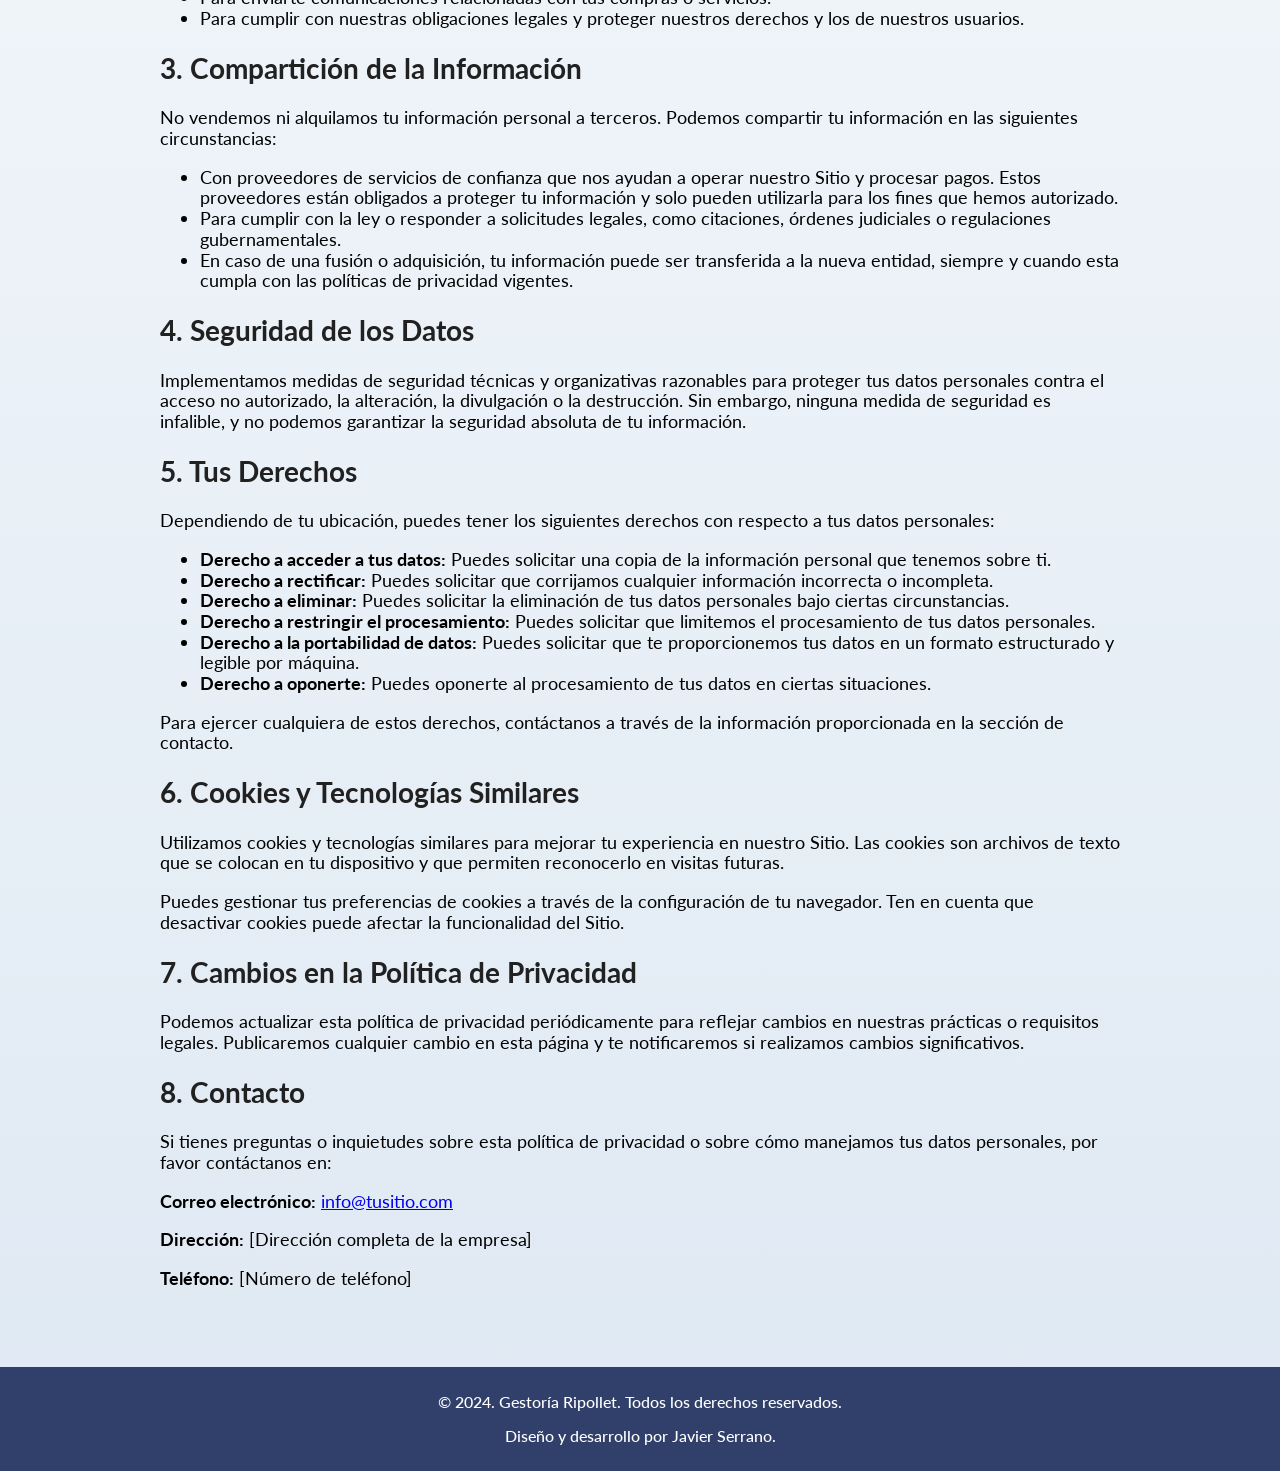
<file: politica_privacidad.html>
<!DOCTYPE html>
<html lang="en">

<head>
    <meta charset="UTF-8">
    <meta name="viewport" content="width=device-width, initial-scale=1.0">
    <title>Política de privacidad</title>
    <link rel="preload" href="css/normalize.css" as="style">
    <link rel="stylesheet" href="css/normalize.css">
    <link rel="preconnect" href="https://fonts.googleapis.com">
    <link rel="preconnect" href="https://fonts.gstatic.com" crossorigin>
    <link
        href="https://fonts.googleapis.com/css2?family=Lato:ital,wght@0,100;0,300;0,400;0,700;0,900;1,100;1,300;1,400;1,700;1,900&display=swap"
        rel="stylesheet">
    <link rel="preload" href="css/styles.css" as="style">
    <link href="css/styles.css" rel="stylesheet">
</head>

<body>


    <div class="nav-bg">
        <nav class="navegacion-principal contenedor">
            <a href="index.html">INICIO</a>
            <div class="menu-item" id="menu-item">
                <a id="menu-toggle">SERVICIOS <span class="toggle-symbol">+</span></a>
                <ul class="submenu">
                    <li><a href="fiscal.html">Asesoría Fiscal</a></li>
                    <li><a href="contable.html">Gestión Contable</a></li>
                    <li><a href="laboral.html">Asesoría Laboral</a></li>
                    <li><a href="tramites.html">Trámites Administrativos</a></li>
                </ul>
            </div>
            <a href="nosotros.html">NOSOTROS</a>
            <a href="contacto.html">CONTACTO</a>
        </nav>
    </div>

    <section class="hero">
        <div class="contenido-hero">
            <img src="img/Gestoria2.png" alt="gestoria">


        </div> <!-- .contenido-hero -->
    </section>

    <main class="politica-contenido">
     <div >   
        <h1>Política de Privacidad</h1>
        <p><strong>Última actualización:</strong> [Fecha]</p>
        
        <p>En [Nombre de la Empresa] ("nosotros", "nuestro" o "nos"), valoramos tu privacidad y estamos comprometidos a proteger
            tus datos personales. Esta política de privacidad explica cómo recopilamos, usamos, compartimos y protegemos tu
            información cuando visitas nuestro sitio web <a href="http://www.tusitio.com">[www.tusitio.com]</a> ("Sitio") o
            utilizas nuestros servicios.</p>
        
        <div class="section">
            <h2>1. Información que Recopilamos</h2>
            <h3>1.1 Información Personal</h3>
            <p>Recopilamos la siguiente información personal cuando te registras en nuestro Sitio, completas un formulario o
                interactúas con nuestros servicios:</p>
            <ul>
                <li>Nombre completo</li>
                <li>Dirección de correo electrónico</li>
                <li>Número de teléfono</li>
                <li>Dirección postal</li>
                <li>Información de pago (si realizas una compra)</li>
            </ul>
        
            <h3>1.2 Información de Uso</h3>
            <p>Recopilamos información sobre tu uso del Sitio mediante cookies y otras tecnologías similares, incluyendo:</p>
            <ul>
                <li>Dirección IP</li>
                <li>Tipo de navegador</li>
                <li>Páginas visitadas</li>
                <li>Hora y fecha de acceso</li>
                <li>Tiempo pasado en el Sitio</li>
            </ul>
        </div>
        
        <div class="section">
            <h2>2. Uso de la Información</h2>
            <p>Utilizamos la información recopilada para los siguientes fines:</p>
            <ul>
                <li>Para proporcionarte nuestros servicios y productos.</li>
                <li>Para procesar y gestionar tus pagos y pedidos.</li>
                <li>Para mejorar nuestro Sitio y servicios mediante el análisis de tus interacciones.</li>
                <li>Para enviarte comunicaciones relacionadas con tus compras o servicios.</li>
                <li>Para cumplir con nuestras obligaciones legales y proteger nuestros derechos y los de nuestros usuarios.</li>
            </ul>
        </div>
        
        <div class="section">
            <h2>3. Compartición de la Información</h2>
            <p>No vendemos ni alquilamos tu información personal a terceros. Podemos compartir tu información en las siguientes
                circunstancias:</p>
            <ul>
                <li>Con proveedores de servicios de confianza que nos ayudan a operar nuestro Sitio y procesar pagos. Estos
                    proveedores están obligados a proteger tu información y solo pueden utilizarla para los fines que hemos
                    autorizado.</li>
                <li>Para cumplir con la ley o responder a solicitudes legales, como citaciones, órdenes judiciales o
                    regulaciones gubernamentales.</li>
                <li>En caso de una fusión o adquisición, tu información puede ser transferida a la nueva entidad, siempre y
                    cuando esta cumpla con las políticas de privacidad vigentes.</li>
            </ul>
        </div>
        
        <div class="section">
            <h2>4. Seguridad de los Datos</h2>
            <p>Implementamos medidas de seguridad técnicas y organizativas razonables para proteger tus datos personales contra
                el acceso no autorizado, la alteración, la divulgación o la destrucción. Sin embargo, ninguna medida de
                seguridad es infalible, y no podemos garantizar la seguridad absoluta de tu información.</p>
        </div>
        
        <div class="section">
            <h2>5. Tus Derechos</h2>
            <p>Dependiendo de tu ubicación, puedes tener los siguientes derechos con respecto a tus datos personales:</p>
            <ul>
                <li><strong>Derecho a acceder a tus datos:</strong> Puedes solicitar una copia de la información personal que
                    tenemos sobre ti.</li>
                <li><strong>Derecho a rectificar:</strong> Puedes solicitar que corrijamos cualquier información incorrecta o
                    incompleta.</li>
                <li><strong>Derecho a eliminar:</strong> Puedes solicitar la eliminación de tus datos personales bajo ciertas
                    circunstancias.</li>
                <li><strong>Derecho a restringir el procesamiento:</strong> Puedes solicitar que limitemos el procesamiento de
                    tus datos personales.</li>
                <li><strong>Derecho a la portabilidad de datos:</strong> Puedes solicitar que te proporcionemos tus datos en un
                    formato estructurado y legible por máquina.</li>
                <li><strong>Derecho a oponerte:</strong> Puedes oponerte al procesamiento de tus datos en ciertas situaciones.
                </li>
            </ul>
            <p>Para ejercer cualquiera de estos derechos, contáctanos a través de la información proporcionada en la sección de
                contacto.</p>
        </div>
        
        <div class="section">
            <h2>6. Cookies y Tecnologías Similares</h2>
            <p>Utilizamos cookies y tecnologías similares para mejorar tu experiencia en nuestro Sitio. Las cookies son archivos
                de texto que se colocan en tu dispositivo y que permiten reconocerlo en visitas futuras.</p>
            <p>Puedes gestionar tus preferencias de cookies a través de la configuración de tu navegador. Ten en cuenta que
                desactivar cookies puede afectar la funcionalidad del Sitio.</p>
        </div>
        
        <div class="section">
            <h2>7. Cambios en la Política de Privacidad</h2>
            <p>Podemos actualizar esta política de privacidad periódicamente para reflejar cambios en nuestras prácticas o
                requisitos legales. Publicaremos cualquier cambio en esta página y te notificaremos si realizamos cambios
                significativos.</p>
        </div>
        
        <div class="section">
            <h2>8. Contacto</h2>
            <p>Si tienes preguntas o inquietudes sobre esta política de privacidad o sobre cómo manejamos tus datos personales,
                por favor contáctanos en:</p>
            <p><strong>Correo electrónico:</strong> <a href="mailto:info@tusitio.com">info@tusitio.com</a></p>
            <p><strong>Dirección:</strong> [Dirección completa de la empresa]</p>
            <p><strong>Teléfono:</strong> [Número de teléfono]</p>
        </div>
    </div>
    </main>

    <footer class="footer">

        <p>&copy; 2024. Gestoría Ripollet. Todos los derechos reservados.</p>
        <p>Diseño y desarrollo por Javier Serrano.</p>
    </footer>

    <script src="js/script.js"></script>

</body>

</html>
</file>
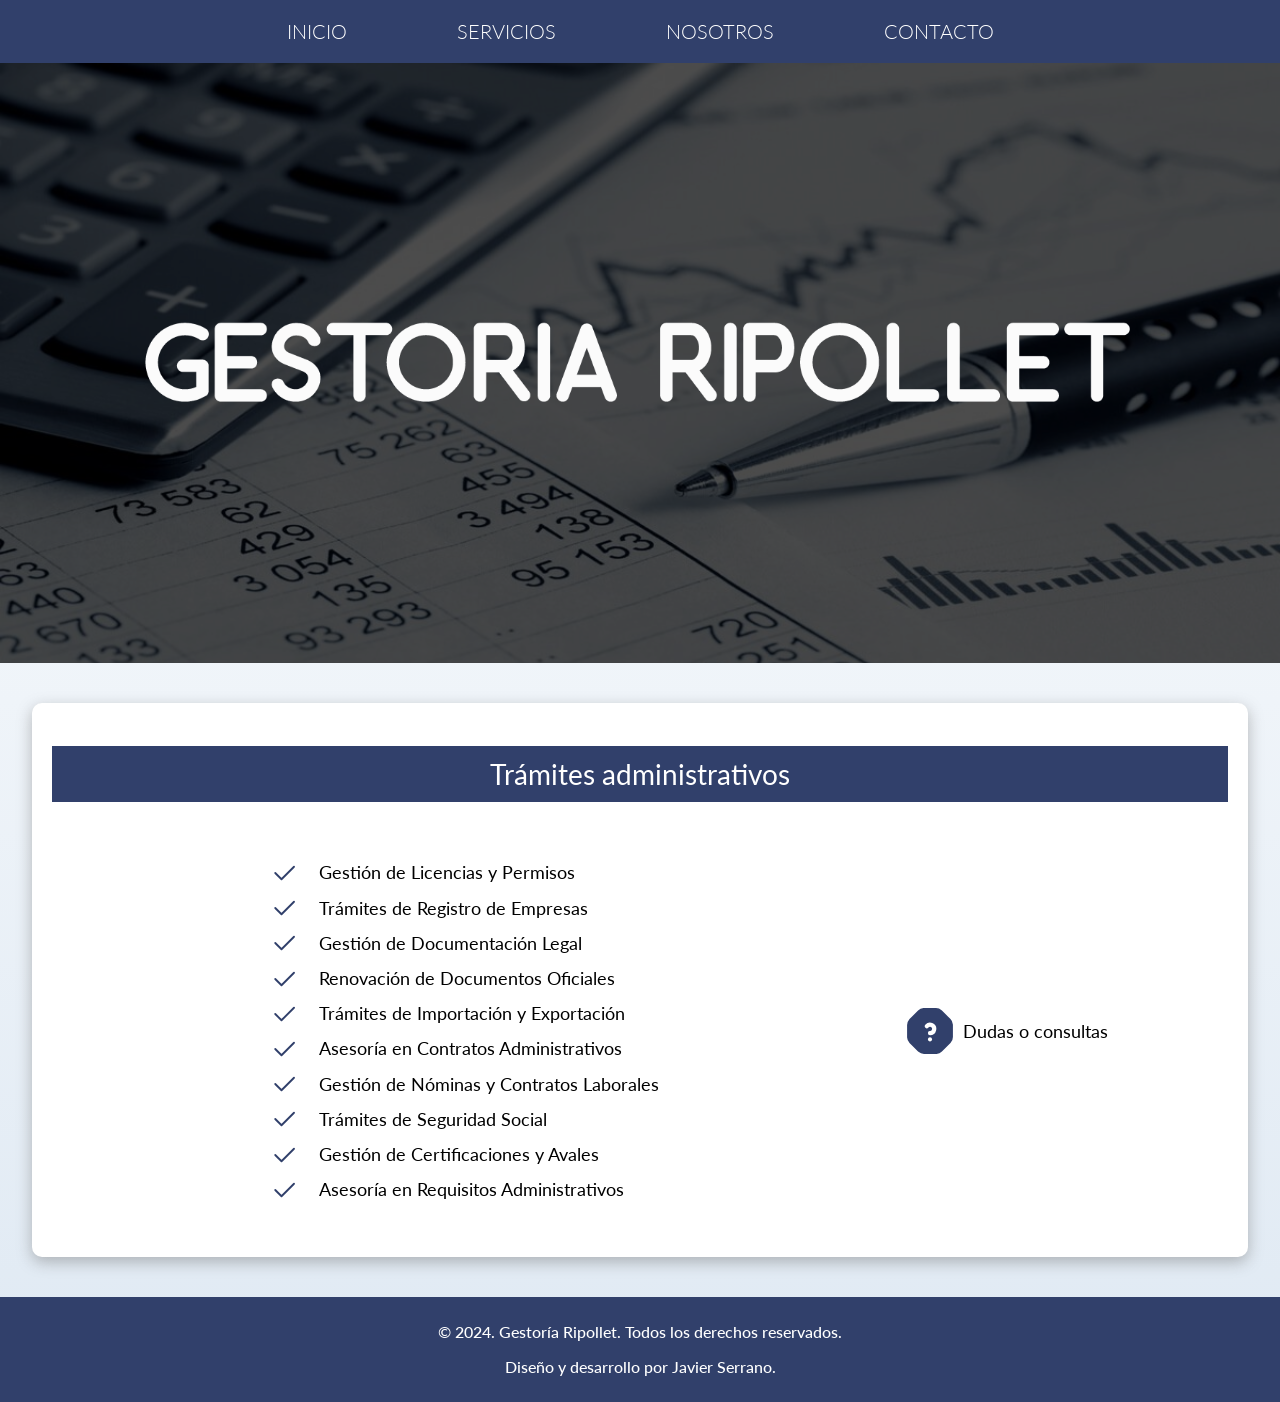
<file: tramites.html>
<!DOCTYPE html>
<html lang="en">

<head>
    <meta charset="UTF-8">
    <meta name="viewport" content="width=device-width, initial-scale=1.0">
    <title>Trámites administrativos</title>
    <link rel="preload" href="css/normalize.css" as="style">
    <link rel="stylesheet" href="css/normalize.css">
    <link rel="preconnect" href="https://fonts.googleapis.com">
    <link rel="preconnect" href="https://fonts.gstatic.com" crossorigin>
    <link
        href="https://fonts.googleapis.com/css2?family=Lato:ital,wght@0,100;0,300;0,400;0,700;0,900;1,100;1,300;1,400;1,700;1,900&display=swap"
        rel="stylesheet">
    <link rel="preload" href="css/styles.css" as="style">
    <link href="css/styles.css" rel="stylesheet">
</head>

<body>

    <div class="nav-bg">
        <nav class="navegacion-principal contenedor">
            <a href="index.html">INICIO</a>
            <div class="menu-item" id="menu-item">
                <a id="menu-toggle">SERVICIOS <span class="toggle-symbol">+</span></a>
                <ul class="submenu">
                    <li><a href="fiscal.html">Asesoría Fiscal</a></li>
                    <li><a href="contable.html">Gestión Contable</a></li>
                    <li><a href="laboral.html">Asesoría Laboral</a></li>
                    <li><a href="tramites.html">Trámites Administrativos</a></li>
                </ul>
            </div>
            <a href="nosotros.html">NOSOTROS</a>
            <a href="contacto.html">CONTACTO</a>
        </nav>
    </div>

    <section class="hero">
        <div class="contenido-hero">
            <img src="img/Gestoria2.png" alt="gestoria">
        </div> <!-- .contenido-hero -->
    </section>
<main class="contenedor-fiscal sombra-fiscal">

    <h2 class="titulo">Trámites administrativos</h2>
    <div class="fiscal-servicios">
        <a><svg xmlns="http://www.w3.org/2000/svg" class="icon icon-tabler icon-tabler-check" width="44" height="44" viewBox="0 0 24 24" stroke-width="1.5" stroke="#31406b" fill="none" stroke-linecap="round" stroke-linejoin="round">
            <path stroke="none" d="M0 0h24v24H0z" fill="none"/>
            <path d="M5 12l5 5l10 -10" />
          </svg>Gestión de Licencias y Permisos</a>
        <a><svg xmlns="http://www.w3.org/2000/svg" class="icon icon-tabler icon-tabler-check" width="44" height="44" viewBox="0 0 24 24" stroke-width="1.5" stroke="#31406b" fill="none" stroke-linecap="round" stroke-linejoin="round">
            <path stroke="none" d="M0 0h24v24H0z" fill="none"/>
            <path d="M5 12l5 5l10 -10" />
          </svg> Trámites de Registro de Empresas</a>
        <a><svg xmlns="http://www.w3.org/2000/svg" class="icon icon-tabler icon-tabler-check" width="44" height="44" viewBox="0 0 24 24" stroke-width="1.5" stroke="#31406b" fill="none" stroke-linecap="round" stroke-linejoin="round">
            <path stroke="none" d="M0 0h24v24H0z" fill="none"/>
            <path d="M5 12l5 5l10 -10" />
          </svg>Gestión de Documentación Legal </a>
        <a><svg xmlns="http://www.w3.org/2000/svg" class="icon icon-tabler icon-tabler-check" width="44" height="44" viewBox="0 0 24 24" stroke-width="1.5" stroke="#31406b" fill="none" stroke-linecap="round" stroke-linejoin="round">
            <path stroke="none" d="M0 0h24v24H0z" fill="none"/>
            <path d="M5 12l5 5l10 -10" />
          </svg>Renovación de Documentos Oficiales</a>
        <a><svg xmlns="http://www.w3.org/2000/svg" class="icon icon-tabler icon-tabler-check" width="44" height="44" viewBox="0 0 24 24" stroke-width="1.5" stroke="#31406b" fill="none" stroke-linecap="round" stroke-linejoin="round">
            <path stroke="none" d="M0 0h24v24H0z" fill="none"/>
            <path d="M5 12l5 5l10 -10" />
          </svg>Trámites de Importación y Exportación</a>
        <a><svg xmlns="http://www.w3.org/2000/svg" class="icon icon-tabler icon-tabler-check" width="44" height="44" viewBox="0 0 24 24" stroke-width="1.5" stroke="#31406b" fill="none" stroke-linecap="round" stroke-linejoin="round">
            <path stroke="none" d="M0 0h24v24H0z" fill="none"/>
            <path d="M5 12l5 5l10 -10" />
          </svg>Asesoría en Contratos Administrativos</a>
        <a><svg xmlns="http://www.w3.org/2000/svg" class="icon icon-tabler icon-tabler-check" width="44" height="44" viewBox="0 0 24 24" stroke-width="1.5" stroke="#31406b" fill="none" stroke-linecap="round" stroke-linejoin="round">
            <path stroke="none" d="M0 0h24v24H0z" fill="none"/>
            <path d="M5 12l5 5l10 -10" />
          </svg>Gestión de Nóminas y Contratos Laborales</a>
        <a><svg xmlns="http://www.w3.org/2000/svg" class="icon icon-tabler icon-tabler-check" width="44" height="44" viewBox="0 0 24 24" stroke-width="1.5" stroke="#31406b" fill="none" stroke-linecap="round" stroke-linejoin="round">
            <path stroke="none" d="M0 0h24v24H0z" fill="none"/>
            <path d="M5 12l5 5l10 -10" />
          </svg>Trámites de Seguridad Social</a>
        <a><svg xmlns="http://www.w3.org/2000/svg" class="icon icon-tabler icon-tabler-check" width="44" height="44" viewBox="0 0 24 24" stroke-width="1.5" stroke="#31406b" fill="none" stroke-linecap="round" stroke-linejoin="round">
            <path stroke="none" d="M0 0h24v24H0z" fill="none"/>
            <path d="M5 12l5 5l10 -10" />
          </svg>Gestión de Certificaciones y Avales</a>
        <a><svg xmlns="http://www.w3.org/2000/svg" class="icon icon-tabler icon-tabler-check" width="44" height="44" viewBox="0 0 24 24" stroke-width="1.5" stroke="#31406b" fill="none" stroke-linecap="round" stroke-linejoin="round">
            <path stroke="none" d="M0 0h24v24H0z" fill="none"/>
            <path d="M5 12l5 5l10 -10" />
          </svg>Asesoría en Requisitos Administrativos</a>
       
    </div>
    <a href="contacto.html">
        <div class="fiscal-dudas">

            <svg xmlns="http://www.w3.org/2000/svg" class="icon icon-tabler icon-tabler-help-octagon-filled" width="40"
                height="40" viewBox="0 0 24 24" stroke-width="1.5" stroke="#00abfb" fill="none" stroke-linecap="round"
                stroke-linejoin="round">
                <path stroke="none" d="M0 0h24v24H0z" fill="none" />
                <path
                    d="M14.897 1a4 4 0 0 1 2.664 1.016l.165 .156l4.1 4.1a4 4 0 0 1 1.168 2.605l.006 .227v5.794a4 4 0 0 1 -1.016 2.664l-.156 .165l-4.1 4.1a4 4 0 0 1 -2.603 1.168l-.227 .006h-5.795a3.999 3.999 0 0 1 -2.664 -1.017l-.165 -.156l-4.1 -4.1a4 4 0 0 1 -1.168 -2.604l-.006 -.227v-5.794a4 4 0 0 1 1.016 -2.664l.156 -.165l4.1 -4.1a4 4 0 0 1 2.605 -1.168l.227 -.006h5.793zm-2.897 14a1 1 0 0 0 -.993 .883l-.007 .117l.007 .127a1 1 0 0 0 1.986 0l.007 -.117l-.007 -.127a1 1 0 0 0 -.993 -.883zm1.368 -6.673a2.98 2.98 0 0 0 -3.631 .728a1 1 0 0 0 1.44 1.383l.171 -.18a.98 .98 0 0 1 1.11 -.15a1 1 0 0 1 -.34 1.886l-.232 .012a1 1 0 0 0 .111 1.994a3 3 0 0 0 1.371 -5.673z"
                    stroke-width="0" fill="currentColor" />
            </svg>
            <span>Dudas o consultas</span>
    </a>
    </div>

</main>

    <footer class="footer">
        <p>&copy; 2024. Gestoría Ripollet. Todos los derechos reservados.</p>
        <p>Diseño y desarrollo por Javier Serrano.</p>
    </footer>

    <script src="js/script.js"></script>

</body>

</html>
</file>
<file: css/styles.css>
:root {
    --blanco: #ffffff;
    --oscuro: #212121;
    --primario: #4593d3;
    --secundario: #31406b;
    --gris: #757575;
    --grisClaro: #DFE9F3;
}
/*  Globales **/
html {
    font-size: 62.5%;
    box-sizing: border-box; /* Hack para Box Model **/
    scroll-snap-type: y mandatory; /* Eje y (vertical) con comportamiento obligatorio */
}
/** Scroll Snap**/
/*.contenedor-servicios,
.navegacion-principal,
.formulario,
.nosotros,.footer,.servicio {
    scroll-snap-align: center;
    /* Alinea el inicio de la sección al contenedor principal 
    scroll-snap-stop: always;
    /* Parada siempre en el snap 
}*/

*, *:before, *:after {
    box-sizing: inherit;
}
body {
    font-size: 16px; /* 1rem = 10px */
    font-family: "Lato", sans-serif;
  font-weight: 100;
  font-style:normal;
    background-image: linear-gradient(to top, var(--grisClaro) 0%, var(--blanco) 100% );
}
.contenedor {
    max-width: 120rem;
    margin: 0 auto;
}


.boton {
    background-color: var(--secundario);
    color: var(--blanco);
    padding: 1rem 3rem;
    margin-top: 4rem;
     font-size: 2rem;
    text-decoration: none;
    text-transform: uppercase;
    font-weight: bold;
    border-radius: .5rem;
    width: 90%;
    text-align: center;
    border: none;
}
@media (min-width: 768px) {
    .boton {
        width: auto;
        margin-top: 5rem;
    }
}
.boton:hover {
    cursor: pointer;
}



/* Tipografia */
h1 {
    font-size: 3.8rem;
}
h2 {
    font-size: 2.8rem;
    color:var(--secundario);
}
h3 {
    font-size: 2rem;
}
h1,h2,h3 {
    text-align: center;
}


/* Titulos */
.titulo span {
    font-size: 2rem;
}

/** Utilidades **/
.w-sm-100 {
    width: 100%;
}
@media (min-width: 768px) {
    .w-sm-100 {
        width: auto;
    }
}
.flex {
    display: flex;
}
.alinear-derecha {
    justify-content: flex-end;
}

/* Navegacion Principal */
.nav-bg {
    top: 0;
    left: 0;
    width: 100%;
    z-index: 1000;
    /* Asegura que la barra de navegación esté por encima de otros elementos */
}
.nav-bg, .footer {
    background-color: var(--secundario);
}

.navegacion-principal {
    display: flex;
    flex-direction: column;
    
}


@media (min-width: 768px) {
    .navegacion-principal {
        flex-direction: row;
        justify-content:center;
        gap: 7rem;
    }
    .toggle-symbol {
    display: none;
}
   
}

.navegacion-principal a {
    display: flex;
    text-align: center;
    color: var(--blanco);
    text-decoration: none;
    font-size: 2rem;
    font-weight: 300;
    padding: 2rem;
    justify-content: center;
    border-radius: 5px;
}
.navegacion-principal a.activo {
    color: white;
    /* Color del texto para el enlace activo */
    background-color: var(--secundario);/* Fondo destacado */
    font-weight: bold;/* Texto en negrita */
    border-bottom: 2px solid white; /* Línea blanca inferior */
}
.navegacion-principal a:hover {
    background-color: var(--blanco);
    color: var(--oscuro);
    font-weight:bold ;
    
}
/* Estilos para el menú desplegable */
.menu-item {
    position: relative;
    cursor: pointer;
}

.submenu {
    
    position: absolute;
    top: 100%;
    left: 0;
    background-color: var(--secundario);
    box-shadow: 0 8px 16px rgba(0, 0, 0, 0.3);
    z-index: 1001;
    border-radius: 5px;
    min-width: 260px; /* Ancho mínimo para el submenú */
    padding: 0; /* Quitar el padding por defecto del <ul> */
    margin: 0; /* Quitar el margen por defecto del <ul> */
    background-color: transparent; /* Fondo transparente */
    margin-top: -30px; /* Inicia 30px más arriba */
    visibility: hidden; /* Inicialmente oculto */
    opacity: 0; /* Inicialmente invisible */
    transition: margin-top 0.4s ease, opacity 0.4s ease-in; /* Transiciones suaves */
}
@media (max-width: 767px){
    .submenu{
        position: absolute;
        left: 50%;
        transform: translateX(-50%);
        top: 100%; /* Esto posiciona el submenú justo debajo del enlace "SERVICIOS" */
        background-color: #313137;
        min-width: 100%;
          
    } 
         
    }
    
.submenu li {
    list-style: none;
    height: 5rem;
   
}


.submenu a {
    padding: 1rem 2rem;
    white-space: nowrap;
    color: var(--blanco);
    text-decoration: none;
    display: block;
    text-align: left;
}



@media (min-width: 768px){
    /* Mostrar el submenu al pasar el ratón */
.menu-item:hover .submenu {
    display: block;
    margin-top: 0; /* Mover a la posición final */
    visibility: visible; /* Hacer visible */
    opacity: 1; /* Hacer visible */
}

}
/* CSS para pantallas menores a 480px */
@media (max-width: 767px) {
    .nav-bg {
        position: relative; /* Asegura que los elementos hijos se posicionen correctamente */
    }
    .menu-item {
        position: relative; /* Asegura que el submenú se posicione relativo a este contenedor */
    }
    .submenu {
        display: none; /* Ocultar el submenú por defecto */
        visibility: hidden;
        opacity: 0;
        transition: opacity 0.3s, visibility 0.3s, display 0.3s; /* Transición suave */
        top: 150%; /* Posicionar el submenú justo debajo del contenedor .menu-item */
       
    }

    .menu-item.active .submenu {
        display: block; /* Mostrar el submenú cuando la clase active está presente */
        visibility: visible;
        opacity: 1;
    }
}

/* MENU DESPLEGABLE PARA MENOS 768PX */
@media (max-width: 767px) {
    .submenu {
        display: none; /* Oculta el submenú por defecto */
        flex-direction: column;
        padding-left: 2rem; /* Añade un poco de margen izquierdo */
        
    }

    .menu-item.active .submenu {
        display: block; /* Muestra el submenú cuando se activa */
        position: relative;
        margin-top: 5px;
    }

    .menu-item .submenu li {
        margin-bottom: 1rem; /* Añade espacio entre los elementos del submenú */
        
    }

    .toggle-symbol {
        margin-left: 0.5rem; /* Espacio entre "SERVICIOS" y "+" */
        
    }
    
}
/* Hero */
.hero {
    background-image: url(../img/contabilidad.jpg);
    background-repeat: no-repeat;
    background-size: cover;
    height: 600px;
    position: relative;
    margin-bottom: 4rem;
}
.contenido-hero {
    position: absolute;
    background-color: rgba( 0,0,0, .7 ); /** Anterior **/
    background-color: rgb( 0 0 0 / 70% );
    width: 100%;
    height: 100%;

    display: flex;
    flex-direction: column;
    align-items: center;
    justify-content: center;

}
.contenido-hero img{
    margin-top: 20rem;
   width: 90%;
   
}
@media (max-width: 480px) {
    .contenido-hero img {
            width: 100%;
            margin: 0 auto;
        }
}
@media (min-width: 480px) {
    .contenido-hero img {
            width: 100%;
            margin: 0 auto;
        }
}


@media (min-width: 768px) {
    .contenido-hero img {
            width: 80%;
            margin: 0 auto;
        }
}
@media (min-width: 1440px) {
    .contenido-hero img {
            width: 60%;
            margin: 0 auto;
        }
}
/** Servicios **/
.contenedor-servicios {
        display: grid;
        grid-template-columns: repeat(1, 1fr);
        gap: 20px;
}

@media (min-width: 768px) {
    .contenedor-servicios {
        display: grid;
        grid-template-columns: repeat(2, 1fr);
        /*grid-template-rows: 800px 800px;*/
        column-gap: 2rem;
        padding: 1rem;
        grid-auto-rows: auto;
    }
}


.servicio h3 {
    color: var(--secundario);
    font-weight: 500;
    margin-bottom: 10rem;
    font-size: 25px;
    position: relative;
    text-align: center;
    margin: 20px 0 50px 0;
    padding: 0 20px;
    /* Espacio para las líneas laterales */ 
   
}
@media (min-width: 390px) {
.servicio h3::before,
.servicio h3::after {
    content: '';
    position: absolute;
    top: 50%;
    height: 1px;
    background-color: var(--secundario);
}

.servicio h3::before {
    left: 1rem;
    width: calc(50% - 110px);
        /* Ajusta el ancho de la línea antes*/ 
    transform: translateY(-50%);
}

.servicio h3::after {
    right: 1rem;
    width: calc(50% - 110px);
        /* Ajusta el ancho de la línea después*/
    transform: translateY(-50%);
}
.servicio .ancho2::before {
    width: calc(50% - 120px);
    /* Ajusta el ancho de la línea antes */
}

.servicio .ancho2::after {
    width: calc(50% - 120px);
    /* Ajusta el ancho de la línea después */
}
.servicio .ancho3::before {
    width: calc(50% - 120px);
    /* Ajusta el ancho de la línea antes */
}

.servicio .ancho3::after {
    width: calc(50% - 120px);
    /* Ajusta el ancho de la línea después */
}

    
.servicio .ancho4::before{
    width: calc(50% - 150px);
        /* Ajusta el ancho de la línea antes */
}
.servicio .ancho4::after {
    width: calc(50% - 150px);
    /* Ajusta el ancho de la línea después */
}
}

@media (min-width: 1440px){
.servicio h3::before,
.servicio h3::after {
    content: '';
    position: absolute;
    top: 50%;
    height: 1px;
    background-color: var(--secundario);
}

.servicio h3::before {
    left: 1rem;
    width: calc(50% - 130px);
        /* Ajusta el ancho de la línea antes*/ 
    transform: translateY(-50%);
}

.servicio h3::after {
    right: 1rem;
    width: calc(50% - 130px);
        /* Ajusta el ancho de la línea después*/
    transform: translateY(-50%);
}
.servicio .ancho2::before {
    width: calc(50% - 150px);
    /* Ajusta el ancho de la línea antes */
}

.servicio .ancho2::after {
    width: calc(50% - 150px);
    /* Ajusta el ancho de la línea después */
}
.servicio .ancho3::before {
    width: calc(50% - 140px);
    /* Ajusta el ancho de la línea antes */
}

.servicio .ancho3::after {
    width: calc(50% - 140px);
    /* Ajusta el ancho de la línea después */
}

    
.servicio .ancho4::before{
    width: calc(50% - 185px);
        /* Ajusta el ancho de la línea antes */
}
.servicio .ancho4::after {
    width: calc(50% - 185px);
    /* Ajusta el ancho de la línea después */
}
}
.servicio p {
    line-height: 2;
    text-align: center;
    font-weight: 400;
    
}
.servicio {
        padding: 20px;
        border-radius: 10px;
        text-align: center;
}
.servicio img{
    max-width: 100%;
    height: auto;
    margin: 0 auto;
    border-radius: 5px;
   
}
.servicio__imagen{
    width: 100%;
        padding-top: 75%; /* Aspect ratio de 4:3 */
        position: relative;
        overflow: hidden;
        border-radius: 5px;
        margin-bottom: 10px;
    }
.servicio__imagen img{
position: absolute;
    top: 0;
    left: 0;
    width: 100%;
    height: 100%;
    object-fit: cover;
}
.servicio__imagen{
    cursor: pointer;
}
.servicio__imagen .overlay {
    position: absolute;
    top: 0;
    left: 0;
    width: 100%;
    height: 100%;
    background-color: rgba(0, 0, 0, 0.7);
    color: var(--blanco);
    display: flex;
    align-items: center;
    justify-content: center;
    opacity: 0;
    transition: opacity 0.3s ease-in-out;
    text-align: center;
    padding: 1rem;
    box-sizing: border-box;
    border-radius: 5px;
    font-size:150%;
    font-weight: 300;
}

.servicio__imagen:hover .overlay {
    opacity: 1;
}

/*Submenú servicios*/
/*Asesoria fiscal*/
.contenedor-fiscal {
    display: grid;
    grid-template-columns: repeat(1, 1fr);
    width: 120%;
    gap: 1rem;
    line-height: 2;
    margin: 0 auto;/* Centra el grid en la página */
    justify-content: center;/* Asegura que el contenido del grid esté centrado */
    align-items: center;
    

}
.fiscal-servicios{  
    
    margin-right: 0;
    font-weight: 400;
    font-size: 90%;
}
.fiscal-servicios a svg{
    width: 3rem;
    height: 3rem; 
    vertical-align: baseline; /* Alinea el SVG con la parte superior del texto */
}

.fiscal-servicios a{
    display: flex;
    align-items: flex-start; /* Alinea elementos al inicio (parte superior) */
    align-items: center;  
    margin-right: 0;             
}
.fiscal-dudas a {
    display: flex;
    align-items: center;
    text-decoration: none;
    color: #000;
    font-weight: 400;
    font-size: 120%;
}

.fiscal-dudas svg {
    margin-right: 8px;
    /* espacio entre el SVG y el texto */
    color: #31406b;
    
}

.fiscal-dudas {
    margin: 0 auto;
    grid-row: 3/4;
    padding: 5rem;
}

.contenedor-fiscal h2{
    background-color:var(--secundario);
    color: #ffffff;
    grid-row: 1/2;
    font-weight:400 ;
}
.sombra-fiscal {
    box-shadow: 0px 5px 15px 0px rgba(112,112,112,0.48);
    background-color: var(--blanco);
    padding: 2rem;
    border-radius: 1rem;
    width: 90%;
}

@media (min-width: 767px) {
    .fiscal-servicios {
            margin: 0 auto;
            font-weight: 400;
            font-size: 110%;
            text-align: justify;
            padding: 20px;/* Espacio interno dentro del div */
            line-height: 2;
            grid-column: 1/2;
            grid-row: 2/3;
        }
        .fiscal-servicios svg{
            color: var(--secundario);
            margin-right: 2rem;  
            width: 3rem;
            height: 3rem; 
        }
        .fiscal-servicios a{
            display: flex;
            align-items: center;  
            
                       
        }

        .contenedor-fiscal {
            display: grid;
            grid-template-columns: repeat (2, 1fr);
            gap: 1rem;
            width: 95%;
        
                }
                .fiscal-dudas a {
                    display: flex;
                    align-items: center;
                    text-decoration: none;
                    color: #000;
                    font-weight: 400;
                    font-size:100%;
                }
        
                .fiscal-dudas svg {
                    margin-right: 8px;
                    /* espacio entre el SVG y el texto */
                    color:#31406b;
                    width: 5rem;
                        height: 5rem;
                }
                .fiscal-dudas{
                   margin: 0 auto;
                   margin-right: 10rem;
                    grid-column: 2/3;
                    grid-row: 2/3;
                    padding: 2rem;
                    font-size: 110%;
                    
                    
                }
                .contenedor-fiscal h2 {
                 grid-column:1/3;
        }
}
@media (min-width: 1400px) {
    .fiscal-servicios {
            margin: 0 auto;
            font-weight: 400;
            font-size: 120%;
            text-align: justify;
            padding: 20px;/* Espacio interno dentro del div */
            line-height:2;
            grid-column: 1/2;
            grid-row: 2/3;
        }
        .fiscal-servicios svg{
            color: var(--secundario);
            margin-right: 2rem;   
        }
        .fiscal-servicios a{
            display: flex;
            align-items: center;               
        }

        .contenedor-fiscal {
            display: grid;
            grid-template-columns: repeat (2, 1fr);
            width: 80%;
            margin: 0 auto;
             
             gap: 1rem;
        
                }
                .fiscal-dudas a {
                    display: flex;
                    align-items: center;
                    text-decoration: none;
                    color: #000;
                    font-weight: 400;
                    font-size:120%;
                   
                }
        
                .fiscal-dudas svg {
                    margin-right: 8px;
                    /* espacio entre el SVG y el texto */
                    color:#31406b;
                    width: 7rem;
                    height: 7rem;
                }
                .fiscal-dudas{
                    display: flex;
                    align-items: center;
                   margin-right: 15rem;
                    grid-column: 2/3;
                    grid-row: 2/3;
                    padding: 2rem;
                    
                }
                .contenedor-fiscal h2 {
                 grid-column:1/3;
        }
}



/*Nosotros*/


.contenedor-nosotros {
    display: grid;
    grid-template-columns: repeat(1, 1fr);
    gap: 20px;
    padding: 1rem;
    width: 90%;
    margin: 0 auto;
}
.contenedor-nosotros img{
    margin-bottom: 4rem;
    
}
.sombra-nosotros {
    box-shadow: 0px 5px 15px 0px rgba(112,112,112,0.48);
    background-color: var(--blanco);
    padding: 2rem;
    border-radius: 1rem;
}
.nosotros__contenido {
    margin: 2rem;
    font-weight: 400;
    font-size: large;
    text-align: justify;

}

.nosotros__imagen {
    margin: 0 auto;
    max-width: 100%;
    height: auto;
    grid-column: 1/2;
    grid-row: 1/2;

}

.titulo {
    grid-column: 1/2;
    grid-row: 2/3;
    text-align: center;
    color: var(--secundario)
}


@media (min-width: 800px) {
    .contenedor-nosotros {
        display: grid;
        grid-template-columns: repeat(2, 1fr);
        column-gap: 2rem;
        padding: 10rem;
        max-width: 1500px;
        /* Define un ancho máximo para el grid */
        margin: 0 auto;
        /* Centra el grid en la página */
        justify-content: center;
        /* Asegura que el contenido del grid esté centrado */
    }
    .sombra-nosotros {
        box-shadow: 0px 5px 15px 0px rgba(112,112,112,0.48);
        background-color: var(--blanco);
        padding: 8rem;
        border-radius: 1rem;
    }
         .nosotros__imagen {
             grid-column: 2/3;
             grid-row: 2/3;
             margin: 0 auto;
             height: auto;
             /* Mantiene la proporción de la imagen */
    
         }
    
         .titulo {
             grid-column: 1/3;
             grid-row: 1/2;
             text-align: center;
             color: var(--secundario)
         }
       
}
/** Contacto **/

    .contacto{
            display: grid;
            grid-template-columns: 1fr;
            gap: 5rem;
            column-gap: 2rem;
            justify-content: center;
            margin-top: 10rem;  
            margin: 0 auto;
    }
    .horarios{
        border: 2px solid #000; /* Borde de 2px de ancho, color negro */
        padding: 15px; /* Espaciado interno */
        border-radius: 10px; /* Bordes redondeados */
        background-color: #f9f9f9; /* Color de fondo opcional */
        display: inline-block; /* Ajusta el tamaño al contenido */
        width: fit-content; /* Ajusta el ancho al contenido */
        height: fit-content;
        background-color: transparent;
        text-align: center;
        margin: 0 auto;
        font-size: 2cap;
        grid-column: 1 ;
        grid-row: 2;
        width: 90%;
       
       
        
      }
      .formulario {
        background-color: var(--gris);
        width: 90%;
        margin: 0 auto;
        padding: 1rem;
        border-radius: 1rem;
        grid-column: 1 ;
        grid-row: 4;
        margin-bottom: 5rem;
       
    }
    .ubicacion{
        display: flex;
        justify-content: center;
        align-items: center;
        grid-column: 1 ;
        grid-row: 3;
        width: 90%;
        margin: 0 auto;
    }
    .ubicacion iframe{
        max-width: 100%;
    }
    .info{
        grid-column: 1;
        grid-row: 1;
        margin-bottom: 1rem;  
    }
    .mail h3{
        font-size: medium;
    }
    .telefono, .whatsapp, .mail{
        display: flex;
        background-color: var(--secundario);
        border-radius: 1rem;
        margin-bottom: 1rem;
        justify-content: center;
        align-items: center;
        padding: 2px;
        height: 5rem;    
    }
     .mail-link{
        text-decoration: none;
     }
          .telefono h3, .whatsapp h3, .mail h3{
            color: var(--blanco);
            margin-left: 0.5rem;
           
          }
    
@media (min-width: 800px) {
    
    .contacto{
        display: grid;
        grid-template-columns: repeat(2, 1fr);
        gap: 2rem;
        column-gap: 2rem;
        justify-content: center; /* Centra el grid horizontalmente */
        align-content: center; /* Centra el grid verticalmente si hay más de una fila */
       
    }
    .horarios{
        border: 2px solid #000; /* Borde de 2px de ancho, color negro */
        padding: 40px; /* Espaciado interno */
        border-radius: 10px; /* Bordes redondeados */
        background-color: #f9f9f9; /* Color de fondo opcional */
        justify-content: center;
        align-items: center;
        background-color: transparent;
        text-align: center;
        margin: 0 auto;
        font-size: 2cap;
        grid-column: 1/2 ;
        grid-row: 2/3;
        
        
      }
      .formulario {
        background-color: var(--gris);
        width: min( 60rem, 90% ); /** Utilizar el valor más pequeño **/
        height: 90%;
        margin: 0 auto;
        padding: 1rem;
        border-radius: 1rem;
        grid-column: 1/3 ;
        grid-row: 3/4;
        margin-bottom: 5rem;
        margin-top: 5rem;
       
    }
    .ubicacion{
        display: flex;
        justify-content: center;
         align-items: center;
        grid-column: 2/3 ;
        grid-row: 2/3;
        width: 100%;
        padding: 0; /* Elimina padding si no es necesario */
        margin: 0; /* Elimina margin si no es necesario */
        
    }
    .ubicacion iframe{   
        display: block;
        width: 90%; /* Ocupa el 100% del ancho del contenedor */
        height: 100%; /* Ocupa el 100% de la altura del contenedor */
        border: 0; /* Elimina el borde del iframe */
       
    }
    .info{
        grid-column: 1/3;
        grid-row: 1/2;
        
    }
    .telefono h3, .whatsapp h3, .mail h3{
        color: var(--blanco);
        margin-left: 0.5rem;
        font-size: large;
      }
      .telefono, .whatsapp, .mail{
        display: flex;
        background-color: var(--secundario);
        border-radius: 1rem;
       
        width: 70%;
        justify-content: center;
           align-items: center;
           margin: 2rem auto;
          }
         .mail h3 {
             font-size: medium;
         }
       
    }
/* FIN DEL MEDIA QUERY*/

.contacto a{
    text-align: center;
    font-weight: 700;
}


  .horarios h1{
    font-size: 120%;
    text-align: center;
  }
  .horarios h2{
    font-size: 100%;
    text-align: center;
    font-weight: 400;
  }
 
     
      
      .telefono svg,
      .whatsapp svg,
      .mail svg {
        width: 30px; /* Ajusta este valor según el tamaño deseado */
        height: 30px; /* Ajusta este valor según el tamaño deseado */size: 50%; /* Ajusta este valor según el espacio deseado */
      }
     

.formulario > * {
    margin: 1rem; /* Márgenes uniformes de 1rem en todos los lados */
    
}


.formulario fieldset {
    border: none;
    
}
.formulario legend {
    text-align: center;
    font-size: 1.8rem;
    text-transform: uppercase;
    font-weight: 700;
    margin-bottom: 2rem;
    color: var(--blanco);
}
.ubicacion h2{
    text-align: center;

}
.ubicacion iframe{
    border-radius: 1rem;
}

.info h2{
    text-align: center;
    
    color: var(--secundario);
}

@media (min-width: 768px) {
    .contenedor-campos {
        display: grid;
        grid-template-columns: 50% 50%;
        grid-template-rows: auto auto 20rem ;
        column-gap: 1rem;
    }

    .campo:nth-child(3),
    .campo:nth-child(4) {
        grid-column: 1 / 3;
    }
}
.campo {
    margin-bottom: 1rem;
}
.campo label {
    color: var(--blanco);
    font-weight: bold;
    margin-bottom: .5rem;
    display: block;
}
.campo textarea {
    height: 20rem;
}

.input-text {
    width: 100%;
    border: none;
    padding: 1.5rem;
    border-radius: .5rem;
}
.politica{
    color: var(--blanco);
  font-weight: 200;
  margin-bottom: 0rem;
}
.politica a{
    color: var(--blanco);
    font-weight: bold;
}
.tamaño-politica{
    width: 100%;
}

@media (max-width: 768px){
    .tamaño-politica{
        margin-top: 2rem;
    }
    
  } 
.politica-contenido{
    display: grid;
    grid-template-columns: 1fr;
    font-weight: 400;
    font-size: large;
    text-align:left;
    margin: 0 auto;/* Centra horizontalmente el contenedor */
    padding: 20px; /* Añade algo de relleno opcional */
    max-width: 1000px;/* Asegura que el contenedor no exceda el ancho de la pantalla */
    box-sizing: border-box;/* Incluye padding y border en el ancho total del contenedor */
    
}
.politica-contenido h1,h2,h3{
    text-align: left;
    color: var(--oscuro);
  
}

/** Footer **/
.footer {
   
    text-align: center;
   color: var(--blanco);
    font-weight: 500;
    padding: 1rem;
    margin-top: 4rem;
}
</file>
